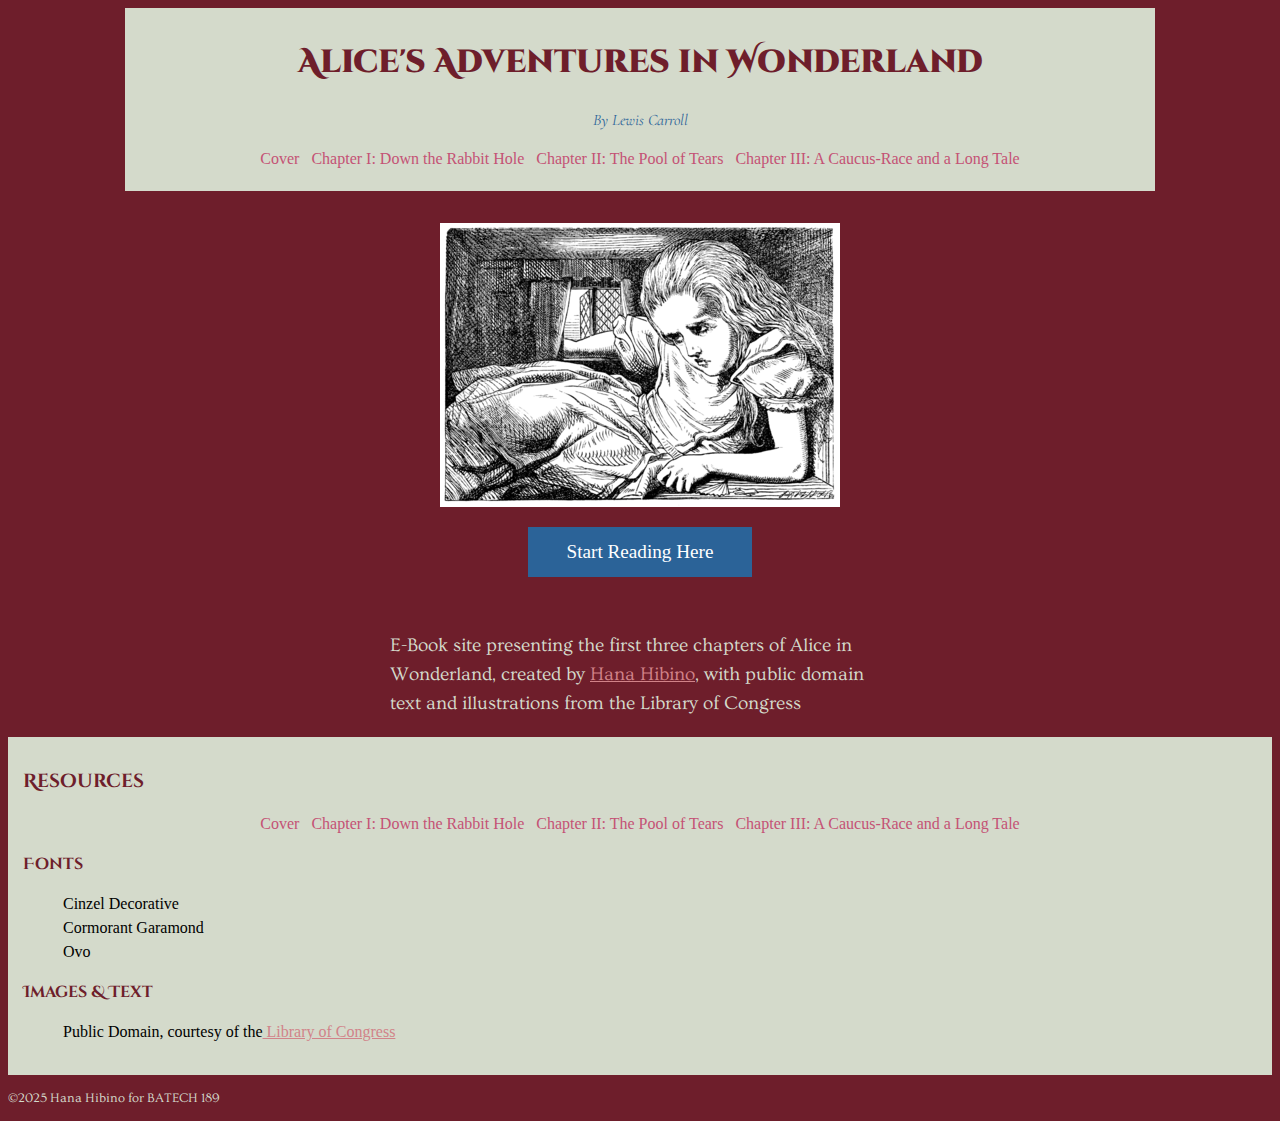
<file: index.html>
<!doctype html>
<html lang="en">
    <head>
        <meta charset="UTF-8" />
        <title>E-Book: Alice in Wonderland</title>
        <meta name="viewport" content="width=device-width, initial scale=1" />
        <link rel="stylesheet" href="style.css" />
        <!--Fonts-->
        <link rel="preconnect" href="https://fonts.googleapis.com" />
        <link rel="preconnect" href="https://fonts.gstatic.com" crossorigin />
        <link
            href="https://fonts.googleapis.com/css2?family=Cinzel+Decorative:wght@400;700;900&family=Cormorant+Garamond:ital,wght@0,300..700;1,300..700&family=Ovo&display=swap"
            rel="stylesheet" />
        <style>
            .cover {
                display: block;
                text-align: center;
                margin: 2rem auto 1rem;
                max-width: 500px;
                height: auto;
            }
            .cover img {
                margin: auto;
                max-width: 500px;
                height: auto;
            }
            .start-button {
                text-align: center;
                margin-top: 1.5em;
            }
            .start-button a {
                background-color: #2b6398;
                color: white;
                padding: 0.75em 2em;
                font-size: 1.2em;
                text-decoration: none;
            }
            .start-button a:hover {
                background-color: #1f436f;
            }
            .about {
                text-align: center;
                max-width: 700px;
                margin: 0 auto;
            }
            .about p {
                font-size: 1.2rem;
                line-height: 1.5;
            }
        </style>
    </head>
    <body>
        <header class="title-banner">
            <h1>Alice's Adventures in Wonderland</h1>
            <p class="subheader">By Lewis Carroll</p>
            <nav class="nav-bar">
                <a href="index.html">Cover</a>
                <a href="chapter1.html">Chapter I: Down the Rabbit Hole</a>
                <a href="chapter2.html">Chapter II: The Pool of Tears</a>
                <a href="chapter3.html">Chapter III: A Caucus-Race and a Long Tale</a>
            </nav>
        </header>
        <main class="cover">
            <img src="images/cover_image_enlarged_alice.png" alt="Cover illustration of an enlarged Alice in a room" />

            <div class="start-button">
                <a href="chapter1.html">Start Reading Here</a>
            </div>

            <section class="about">
                <h2>About</h2>
                <p>
                    E-Book site presenting the first three chapters of Alice in Wonderland, created by
                    <a href="mailto:hanahibino@bellevuecollege.edu" target="_blank">Hana Hibino</a>, with public domain
                    text and illustrations from the Library of Congress
                </p>
            </section>
        </main>
        <section class="footer-banner">
            <h2>Resources</h2>
            <nav class="nav-bar bottom">
                <a href="index.html">Cover</a>
                <a href="chapter1.html">Chapter I: Down the Rabbit Hole</a>
                <a href="chapter2.html">Chapter II: The Pool of Tears</a>
                <a href="chapter3.html">Chapter III: A Caucus-Race and a Long Tale</a>
            </nav>
            <h3>Fonts</h3>
            <ol>
   <li>Cinzel Decorative</li>
   <li>Cormorant Garamond</li>
   <li>Ovo</li>
   </ol>
   <h3>Images & Text</h3>
   <ol>
    <li>Public Domain, courtesy of the<a href="https://www.loc.gov/item/12031272" target="_blank"> Library of Congress</a></li>
   </ol>
        </section>
        <footer>
            <p>&copy;2025 Hana Hibino for BATECH 189</p>
        </footer>
    </body>
</html>
</file>
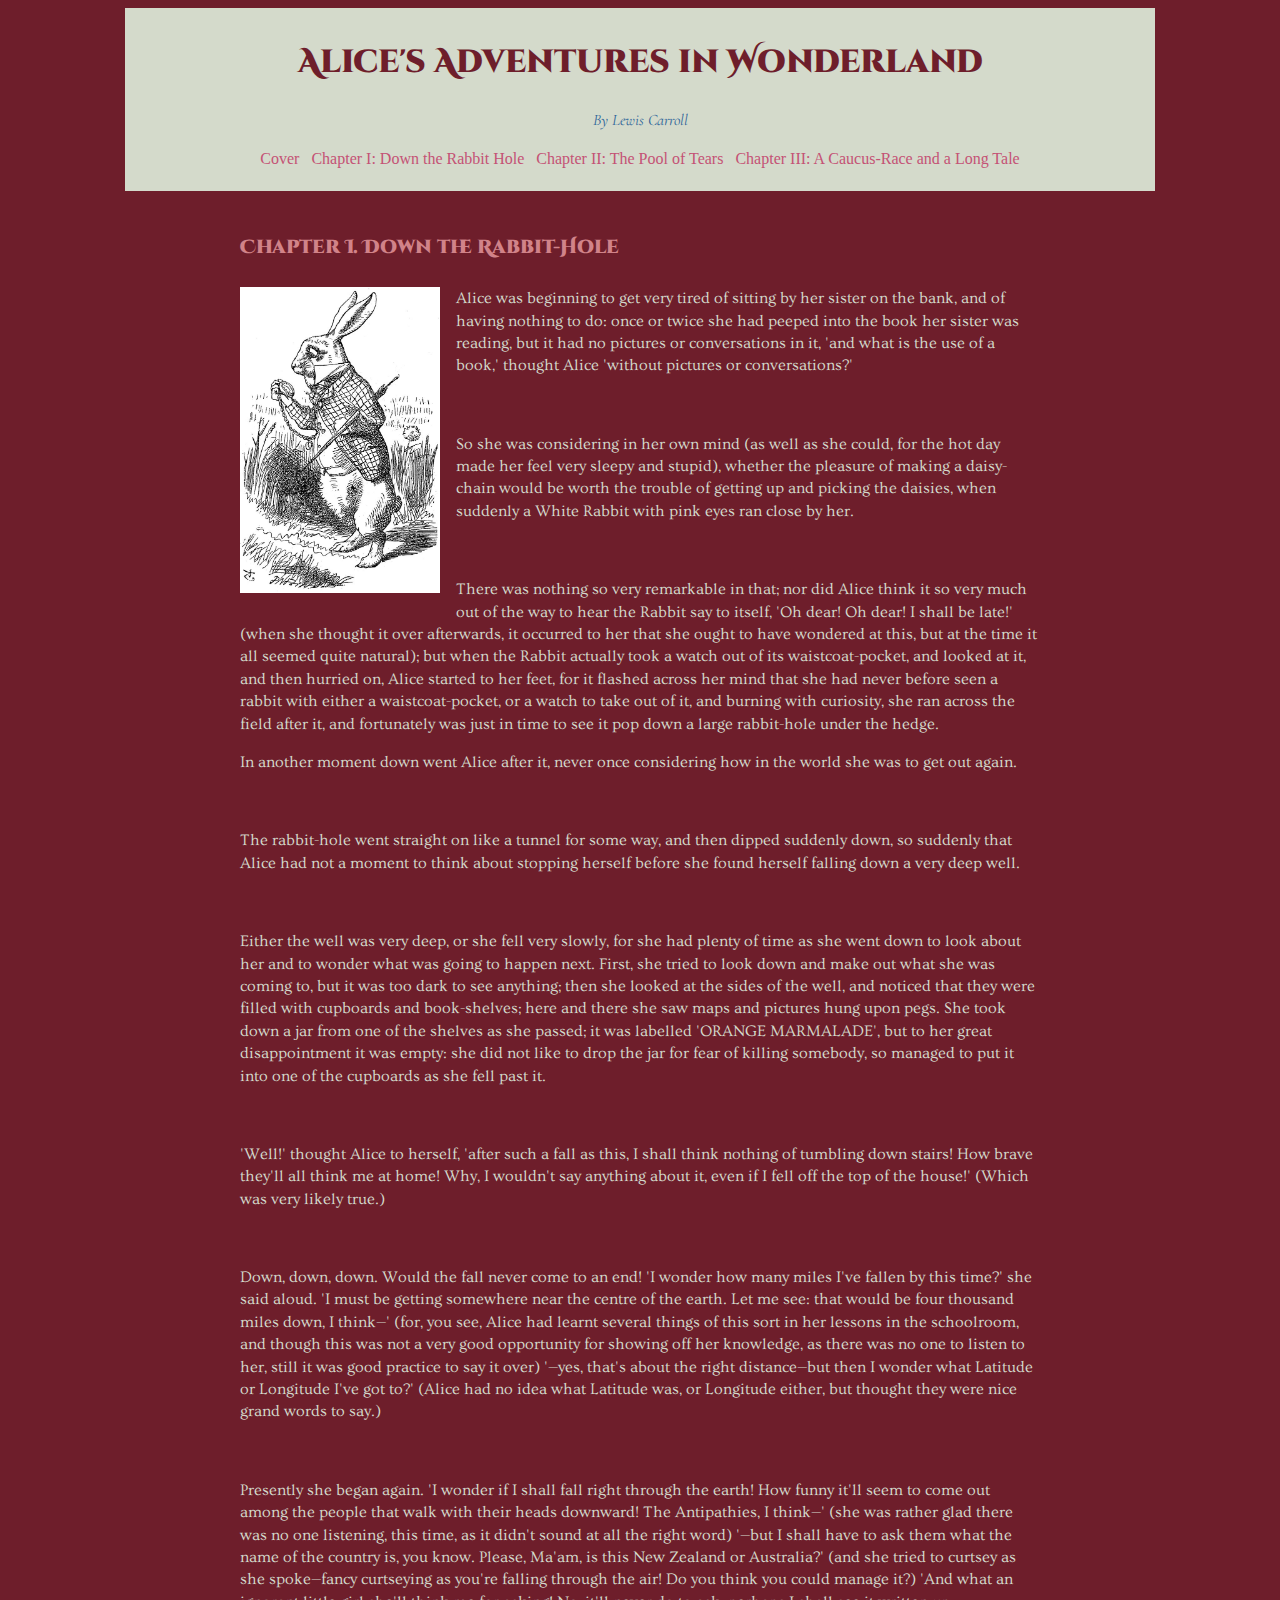
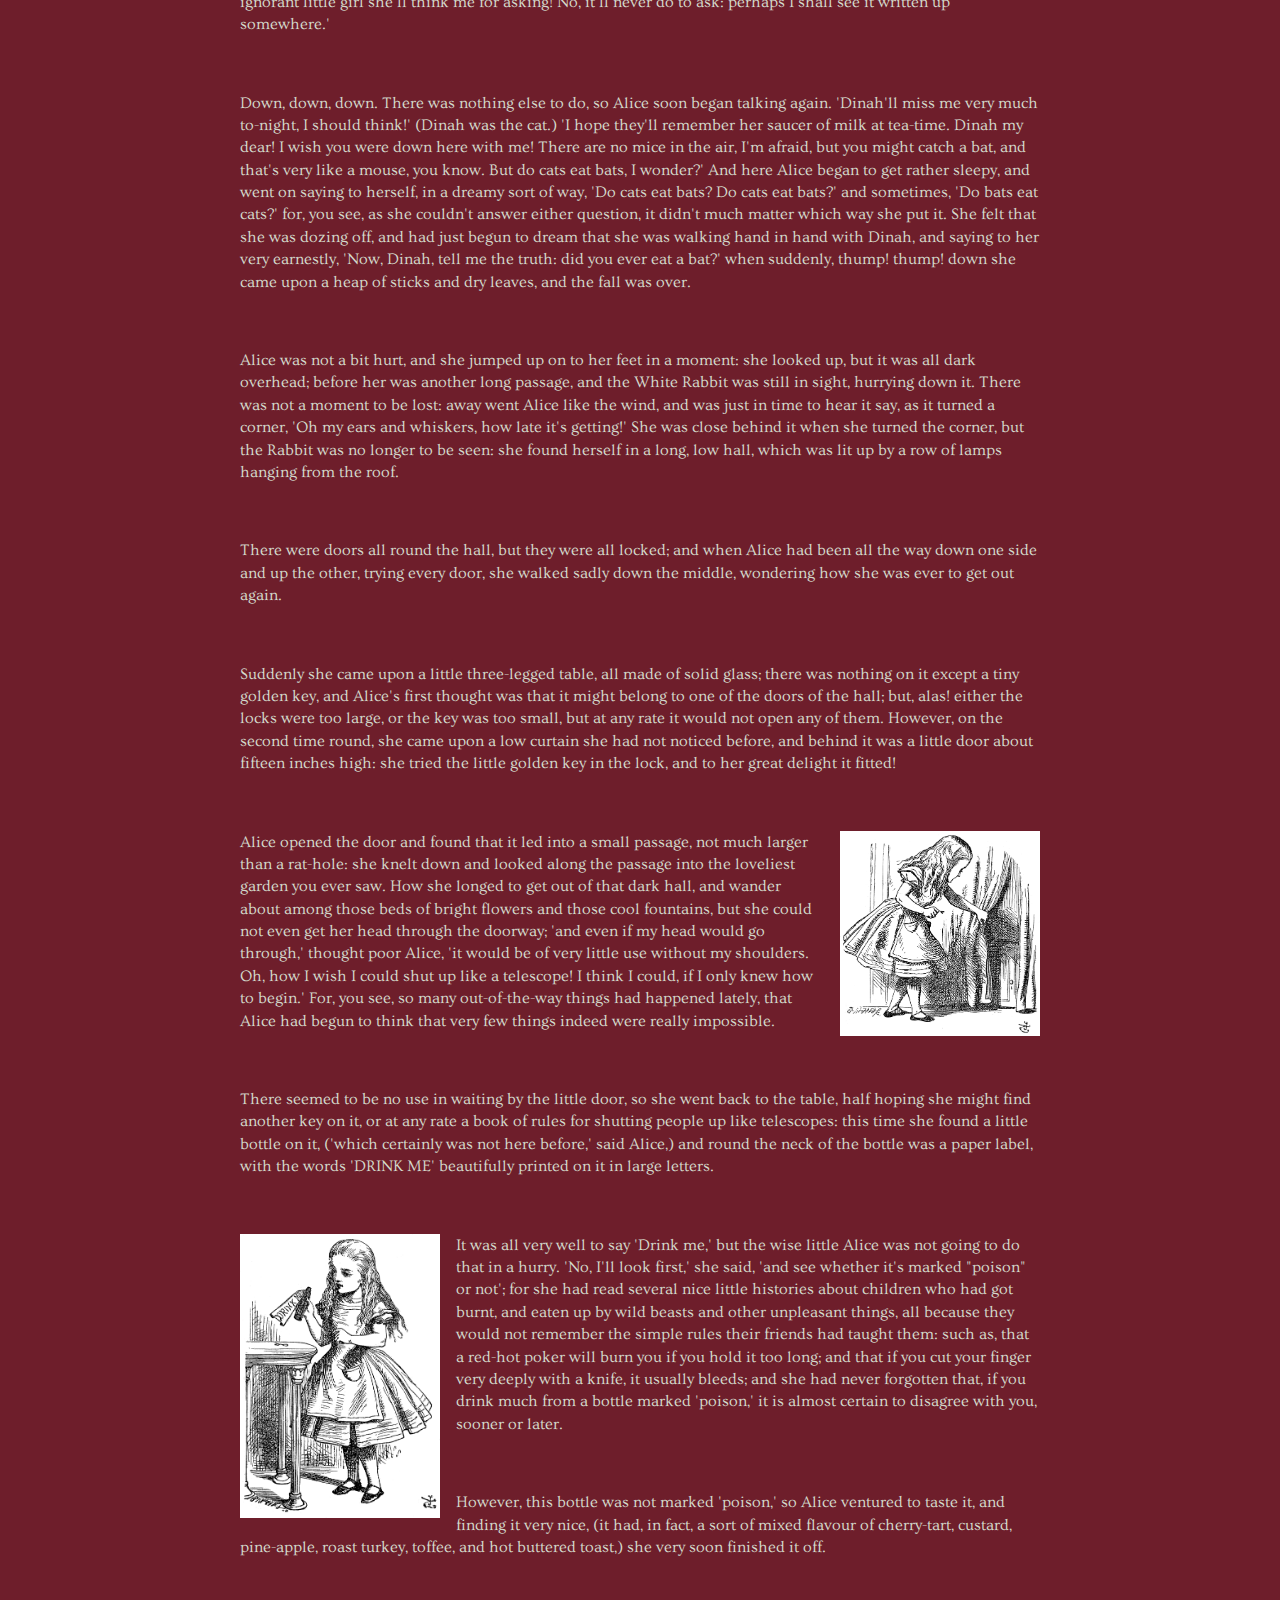
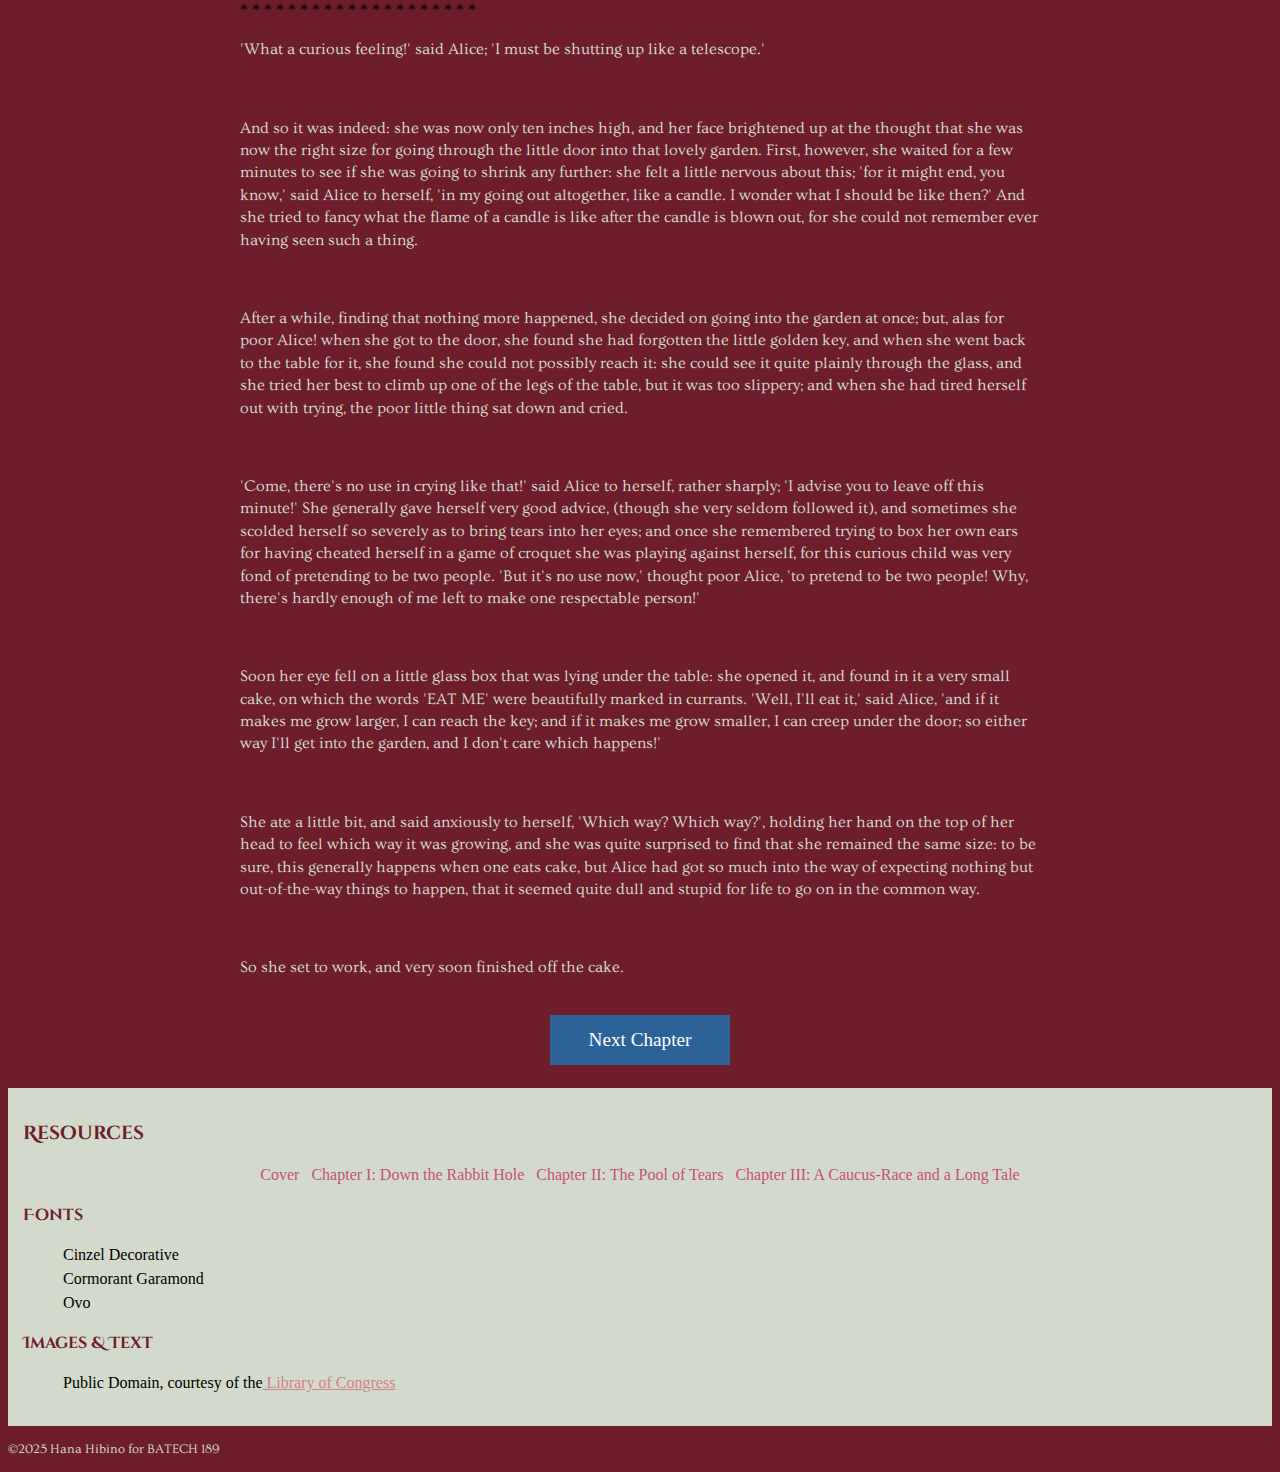
<file: chapter1.html>
<!doctype html>
<html lang="en">
    <head>
        <meta charset="UTF-8" />
        <title>E-Book: Alice in Wonderland: Chapter 1: Down the Rabbit-Hole</title>
        <meta name="viewport" content="width=device-width, initial scale=1" />
        <link rel="stylesheet" href="style.css" />
        <!--Fonts-->
        <link rel="preconnect" href="https://fonts.googleapis.com" />
        <link rel="preconnect" href="https://fonts.gstatic.com" crossorigin />
        <link
            href="https://fonts.googleapis.com/css2?family=Cinzel+Decorative:wght@400;700;900&family=Cormorant+Garamond:ital,wght@0,300..700;1,300..700&family=Ovo&display=swap"
            rel="stylesheet" />
    </head>
    <body>
        <header class="title-banner">
            <h1>Alice's Adventures in Wonderland</h1>
            <p class="subheader">By Lewis Carroll</p>
            <nav class="nav-bar">
                <a href="index.html">Cover</a>
                <a href="chapter1.html">Chapter I: Down the Rabbit Hole</a>
                <a href="chapter2.html">Chapter II: The Pool of Tears</a>
                <a href="chapter3.html">Chapter III: A Caucus-Race and a Long Tale</a>
            </nav>
        </header>
        <main class="container">
            <h4>Chapter I. Down the Rabbit-Hole</h4>
            <p>
                <img
                    src="images/ch1_1_white_rabbit_checking_pocket_watch.jpg"
                    alt="The White Rabbit checking its pocket watch"
                    class="float-left" />
                Alice was beginning to get very tired of sitting by her sister on the bank, and of having nothing to do:
                once or twice she had peeped into the book her sister was reading, but it had no pictures or
                conversations in it, 'and what is the use of a book,' thought Alice 'without pictures or conversations?'
            </p>
            <br />
            <p>
                So she was considering in her own mind (as well as she could, for the hot day made her feel very sleepy
                and stupid), whether the pleasure of making a daisy-chain would be worth the trouble of getting up and
                picking the daisies, when suddenly a White Rabbit with pink eyes ran close by her.
            </p>
            <br />
            <p>
                There was nothing so very remarkable in that; nor did Alice think it so very much out of the way to hear
                the Rabbit say to itself, 'Oh dear! Oh dear! I shall be late!' (when she thought it over afterwards, it
                occurred to her that she ought to have wondered at this, but at the time it all seemed quite natural);
                but when the Rabbit actually took a watch out of its waistcoat-pocket, and looked at it, and then
                hurried on, Alice started to her feet, for it flashed across her mind that she had never before seen a
                rabbit with either a waistcoat-pocket, or a watch to take out of it, and burning with curiosity, she ran
                across the field after it, and fortunately was just in time to see it pop down a large rabbit-hole under
                the hedge.
            </p>
            <p>
                In another moment down went Alice after it, never once considering how in the world she was to get out
                again.
            </p>
            <br />
            <p>
                The rabbit-hole went straight on like a tunnel for some way, and then dipped suddenly down, so suddenly
                that Alice had not a moment to think about stopping herself before she found herself falling down a very
                deep well.
            </p>
            <br />
            <p>
                Either the well was very deep, or she fell very slowly, for she had plenty of time as she went down to
                look about her and to wonder what was going to happen next. First, she tried to look down and make out
                what she was coming to, but it was too dark to see anything; then she looked at the sides of the well,
                and noticed that they were filled with cupboards and book-shelves; here and there she saw maps and
                pictures hung upon pegs. She took down a jar from one of the shelves as she passed; it was labelled
                'ORANGE MARMALADE', but to her great disappointment it was empty: she did not like to drop the jar for
                fear of killing somebody, so managed to put it into one of the cupboards as she fell past it.
            </p>
            <br />
            <p>
                'Well!' thought Alice to herself, 'after such a fall as this, I shall think nothing of tumbling down
                stairs! How brave they'll all think me at home! Why, I wouldn't say anything about it, even if I fell
                off the top of the house!' (Which was very likely true.)
            </p>
            <br />
            <p>
                Down, down, down. Would the fall never come to an end! 'I wonder how many miles I've fallen by this
                time?' she said aloud. 'I must be getting somewhere near the centre of the earth. Let me see: that would
                be four thousand miles down, I think—' (for, you see, Alice had learnt several things of this sort in
                her lessons in the schoolroom, and though this was not a very good opportunity for showing off her
                knowledge, as there was no one to listen to her, still it was good practice to say it over) '—yes,
                that's about the right distance—but then I wonder what Latitude or Longitude I've got to?' (Alice had no
                idea what Latitude was, or Longitude either, but thought they were nice grand words to say.)
            </p>
            <br />
            <p>
                Presently she began again. 'I wonder if I shall fall right through the earth! How funny it'll seem to
                come out among the people that walk with their heads downward! The Antipathies, I think—' (she was
                rather glad there was no one listening, this time, as it didn't sound at all the right word) '—but I
                shall have to ask them what the name of the country is, you know. Please, Ma'am, is this New Zealand or
                Australia?' (and she tried to curtsey as she spoke—fancy curtseying as you're falling through the air!
                Do you think you could manage it?) 'And what an ignorant little girl she'll think me for asking! No,
                it'll never do to ask: perhaps I shall see it written up somewhere.'
            </p>
            <br />
            <p>
                Down, down, down. There was nothing else to do, so Alice soon began talking again. 'Dinah'll miss me
                very much to-night, I should think!' (Dinah was the cat.) 'I hope they'll remember her saucer of milk at
                tea-time. Dinah my dear! I wish you were down here with me! There are no mice in the air, I'm afraid,
                but you might catch a bat, and that's very like a mouse, you know. But do cats eat bats, I wonder?' And
                here Alice began to get rather sleepy, and went on saying to herself, in a dreamy sort of way, 'Do cats
                eat bats? Do cats eat bats?' and sometimes, 'Do bats eat cats?' for, you see, as she couldn't answer
                either question, it didn't much matter which way she put it. She felt that she was dozing off, and had
                just begun to dream that she was walking hand in hand with Dinah, and saying to her very earnestly,
                'Now, Dinah, tell me the truth: did you ever eat a bat?' when suddenly, thump! thump! down she came upon
                a heap of sticks and dry leaves, and the fall was over.
            </p>
            <br />
            <p>
                Alice was not a bit hurt, and she jumped up on to her feet in a moment: she looked up, but it was all
                dark overhead; before her was another long passage, and the White Rabbit was still in sight, hurrying
                down it. There was not a moment to be lost: away went Alice like the wind, and was just in time to hear
                it say, as it turned a corner, 'Oh my ears and whiskers, how late it's getting!' She was close behind it
                when she turned the corner, but the Rabbit was no longer to be seen: she found herself in a long, low
                hall, which was lit up by a row of lamps hanging from the roof.
            </p>
            <br />
            <p>
                There were doors all round the hall, but they were all locked; and when Alice had been all the way down
                one side and up the other, trying every door, she walked sadly down the middle, wondering how she was
                ever to get out again.
            </p>
            <br />
            <p>
                Suddenly she came upon a little three-legged table, all made of solid glass; there was nothing on it
                except a tiny golden key, and Alice's first thought was that it might belong to one of the doors of the
                hall; but, alas! either the locks were too large, or the key was too small, but at any rate it would not
                open any of them. However, on the second time round, she came upon a low curtain she had not noticed
                before, and behind it was a little door about fifteen inches high: she tried the little golden key in
                the lock, and to her great delight it fitted!
            </p>
            <br />
            <div class="clearfix"></div>
            <p>
                <img
                    src="images/ch1_2_alice_looking_through_curtain.png"
                    alt="Alice looking behind the curtain"
                    class="float-right" />
                Alice opened the door and found that it led into a small passage, not much larger than a rat-hole: she
                knelt down and looked along the passage into the loveliest garden you ever saw. How she longed to get
                out of that dark hall, and wander about among those beds of bright flowers and those cool fountains, but
                she could not even get her head through the doorway; 'and even if my head would go through,' thought
                poor Alice, 'it would be of very little use without my shoulders. Oh, how I wish I could shut up like a
                telescope! I think I could, if I only knew how to begin.' For, you see, so many out-of-the-way things
                had happened lately, that Alice had begun to think that very few things indeed were really impossible.
            </p>
            <br />
            <p>
                There seemed to be no use in waiting by the little door, so she went back to the table, half hoping she
                might find another key on it, or at any rate a book of rules for shutting people up like telescopes:
                this time she found a little bottle on it, ('which certainly was not here before,' said Alice,) and
                round the neck of the bottle was a paper label, with the words 'DRINK ME' beautifully printed on it in
                large letters.
            </p>
            <br />
            <div class="clearfix"></div>
            <p>
                <img
                    src="images/ch1_3_alice_with_a_bottle_of_potion.png"
                    alt="Alice examining a bottle of potion labeled Drink Me"
                    class="float-left" />
                It was all very well to say 'Drink me,' but the wise little Alice was not going to do that in a hurry.
                'No, I'll look first,' she said, 'and see whether it's marked "poison" or not'; for she had read several
                nice little histories about children who had got burnt, and eaten up by wild beasts and other unpleasant
                things, all because they would not remember the simple rules their friends had taught them: such as,
                that a red-hot poker will burn you if you hold it too long; and that if you cut your finger very deeply
                with a knife, it usually bleeds; and she had never forgotten that, if you drink much from a bottle
                marked 'poison,' it is almost certain to disagree with you, sooner or later.
            </p>
            <br />
            <p>
                However, this bottle was not marked 'poison,' so Alice ventured to taste it, and finding it very nice,
                (it had, in fact, a sort of mixed flavour of cherry-tart, custard, pine-apple, roast turkey, toffee, and
                hot buttered toast,) she very soon finished it off.
            </p>
            <br />
            * * * * * * * * * * * * * * * * * * * *<br />
            <p>'What a curious feeling!' said Alice; 'I must be shutting up like a telescope.'</p>
            <br />
            <p>
                And so it was indeed: she was now only ten inches high, and her face brightened up at the thought that
                she was now the right size for going through the little door into that lovely garden. First, however,
                she waited for a few minutes to see if she was going to shrink any further: she felt a little nervous
                about this; 'for it might end, you know,' said Alice to herself, 'in my going out altogether, like a
                candle. I wonder what I should be like then?' And she tried to fancy what the flame of a candle is like
                after the candle is blown out, for she could not remember ever having seen such a thing.
            </p>
            <br />
            <p>
                After a while, finding that nothing more happened, she decided on going into the garden at once; but,
                alas for poor Alice! when she got to the door, she found she had forgotten the little golden key, and
                when she went back to the table for it, she found she could not possibly reach it: she could see it
                quite plainly through the glass, and she tried her best to climb up one of the legs of the table, but it
                was too slippery; and when she had tired herself out with trying, the poor little thing sat down and
                cried.
            </p>
            <br />
            <p>
                'Come, there's no use in crying like that!' said Alice to herself, rather sharply; 'I advise you to
                leave off this minute!' She generally gave herself very good advice, (though she very seldom followed
                it), and sometimes she scolded herself so severely as to bring tears into her eyes; and once she
                remembered trying to box her own ears for having cheated herself in a game of croquet she was playing
                against herself, for this curious child was very fond of pretending to be two people. 'But it's no use
                now,' thought poor Alice, 'to pretend to be two people! Why, there's hardly enough of me left to make
                one respectable person!'
            </p>
            <br />
            <p>
                Soon her eye fell on a little glass box that was lying under the table: she opened it, and found in it a
                very small cake, on which the words 'EAT ME' were beautifully marked in currants. 'Well, I'll eat it,'
                said Alice, 'and if it makes me grow larger, I can reach the key; and if it makes me grow smaller, I can
                creep under the door; so either way I'll get into the garden, and I don't care which happens!'
            </p>
            <br />
            <p>
                She ate a little bit, and said anxiously to herself, 'Which way? Which way?', holding her hand on the
                top of her head to feel which way it was growing, and she was quite surprised to find that she remained
                the same size: to be sure, this generally happens when one eats cake, but Alice had got so much into the
                way of expecting nothing but out-of-the-way things to happen, that it seemed quite dull and stupid for
                life to go on in the common way.
            </p>
            <br />
            <p>So she set to work, and very soon finished off the cake.</p>
            <div class="clearfix"></div>
            <div class="next-button">
                <a href="chapter2.html">Next Chapter</a>
            </div>
        </main>
        <section class="footer-banner">
            <h2>Resources</h2>
            <nav class="nav-bar bottom">
                <a href="index.html">Cover</a>
                <a href="chapter1.html">Chapter I: Down the Rabbit Hole</a>
                <a href="chapter2.html">Chapter II: The Pool of Tears</a>
                <a href="chapter3.html">Chapter III: A Caucus-Race and a Long Tale</a>
            </nav>
            <h3>Fonts</h3>
            <ol>
   <li>Cinzel Decorative</li>
   <li>Cormorant Garamond</li>
   <li>Ovo</li>
   </ol>
   <h3>Images & Text</h3>
   <ol>
    <li>Public Domain, courtesy of the<a href="https://www.loc.gov/item/12031272" target="_blank"> Library of Congress</a></li>
   </ol>
        </section>
        <footer>
            <p>&copy;2025 Hana Hibino for BATECH 189</p>
        </footer>
    </body>
</html>
</file>
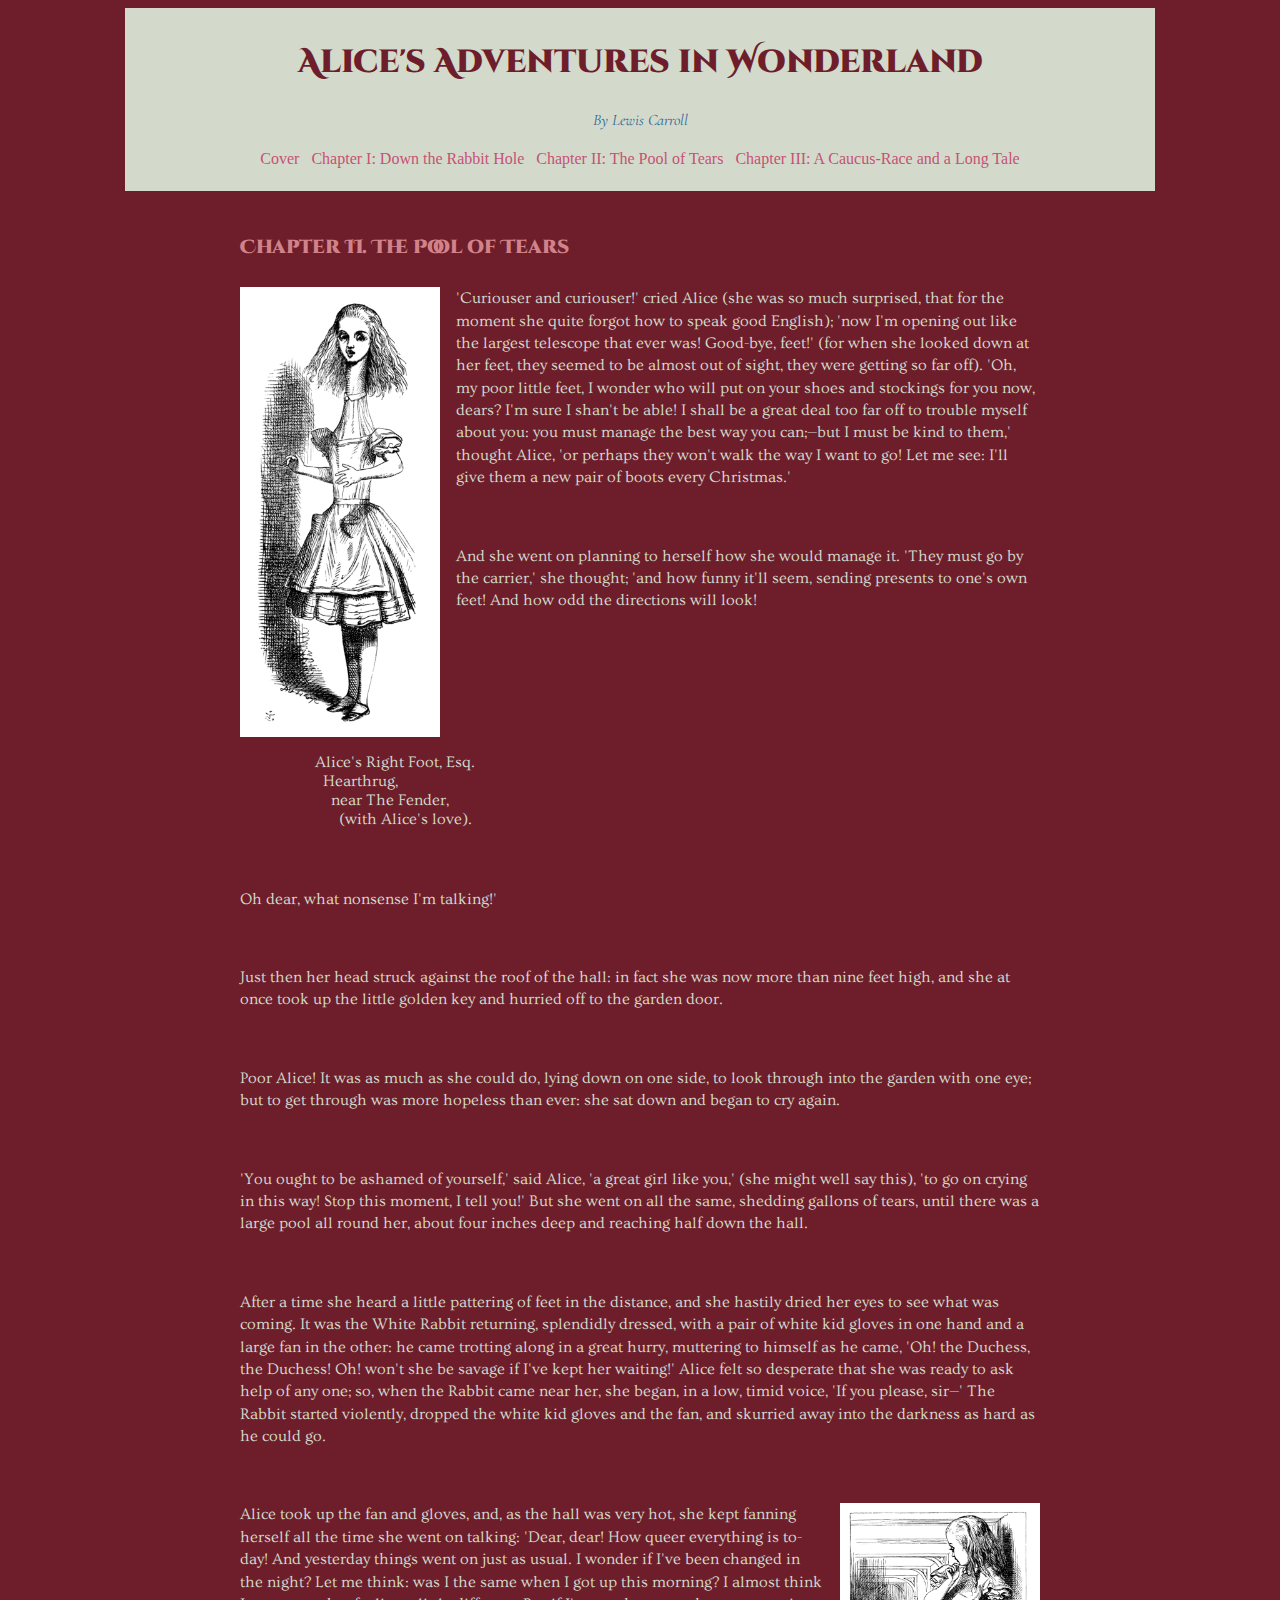
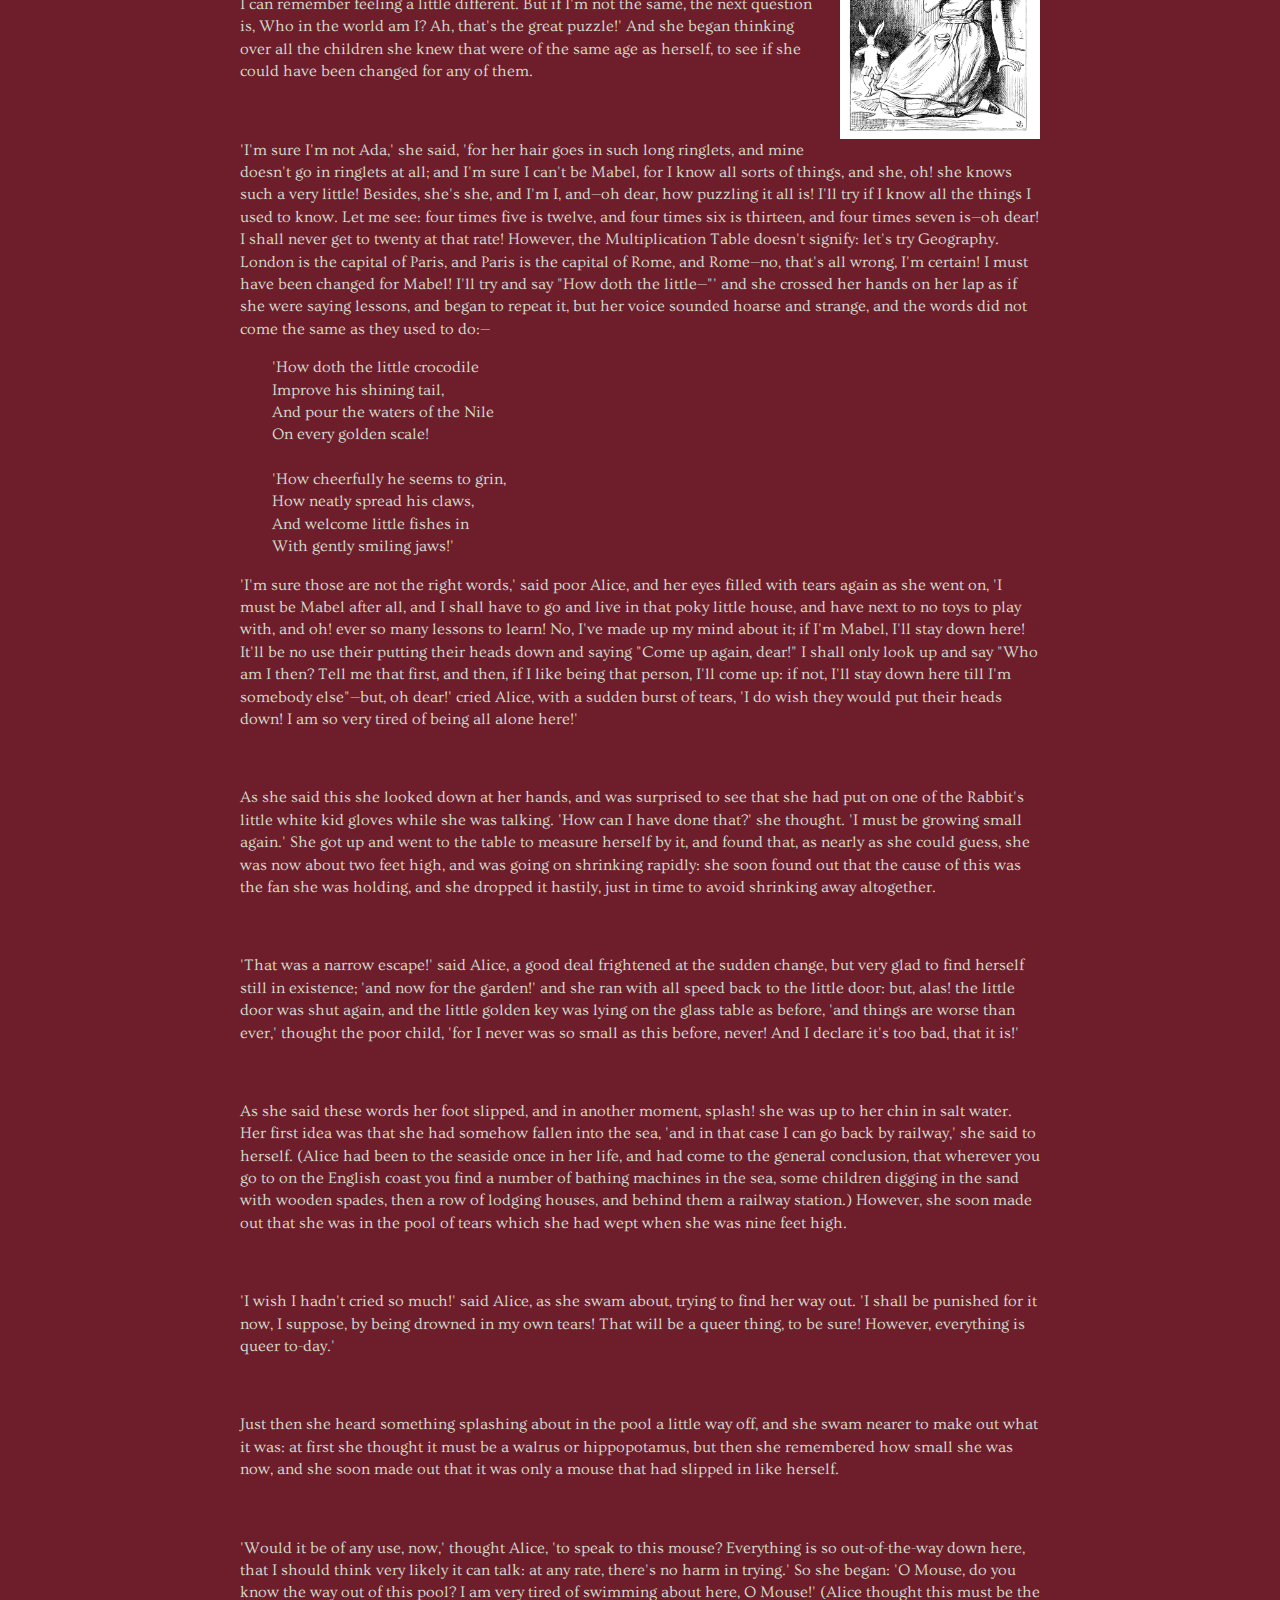
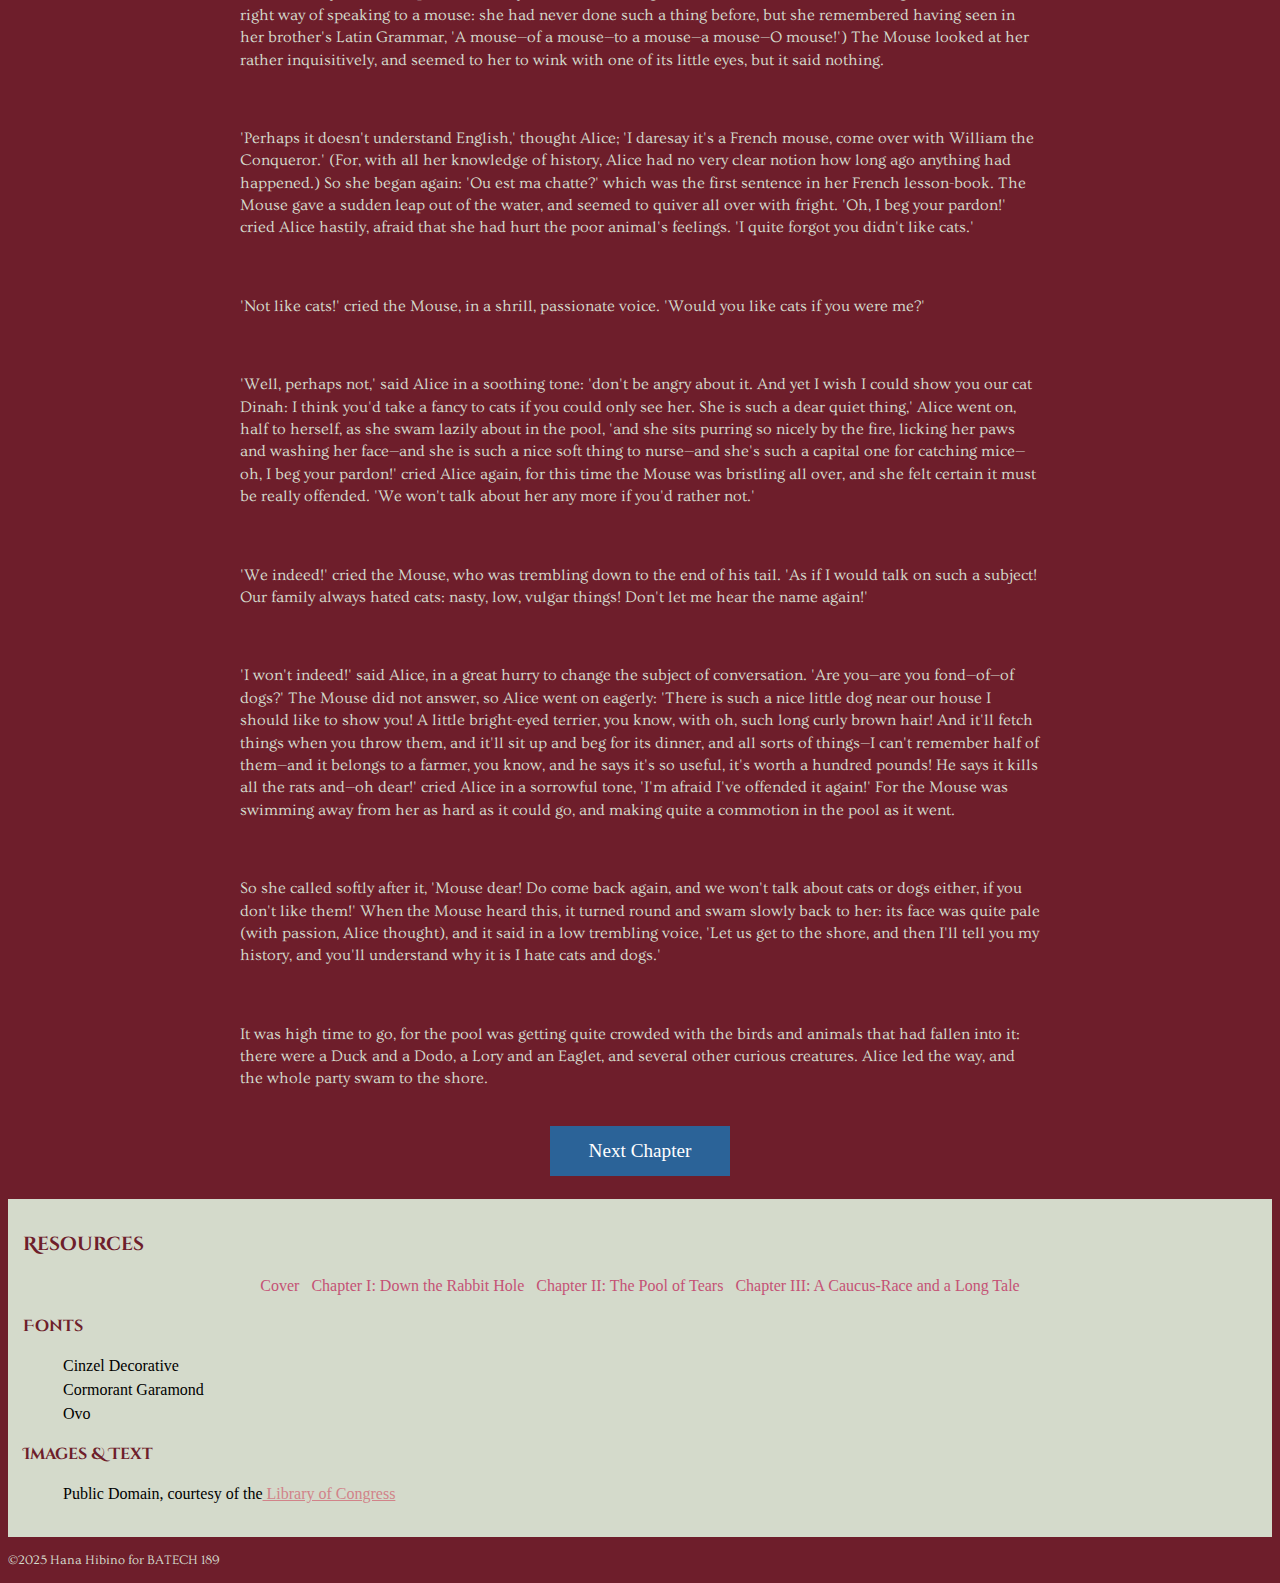
<file: chapter2.html>
<!doctype html>
<html lang="en">
 <head>
  <meta charset="UTF-8" />
  <title>E-Book: Alice in Wonderland: Chapter 2: The Pool of Tears</title>
  <meta name="viewport" content="width=device-width, initial scale=1" />
  <link rel="stylesheet" href="style.css" />
  <!--Fonts-->
  <link rel="preconnect" href="https://fonts.googleapis.com" />
  <link rel="preconnect" href="https://fonts.gstatic.com" crossorigin />
  <link
   href="https://fonts.googleapis.com/css2?family=Cinzel+Decorative:wght@400;700;900&family=Cormorant+Garamond:ital,wght@0,300..700;1,300..700&family=Ovo&display=swap"
   rel="stylesheet" />
 </head>
 <body>
  <header class="title-banner">
   <h1>Alice's Adventures in Wonderland</h1>
   <p class="subheader">By Lewis Carroll</p>
   <nav class="nav-bar">
    <a href="index.html">Cover</a>
    <a href="chapter1.html">Chapter I: Down the Rabbit Hole</a>
    <a href="chapter2.html">Chapter II: The Pool of Tears</a>
    <a href="chapter3.html">Chapter III: A Caucus-Race and a Long Tale</a>
   </nav>
  </header>
  <main class="container">
   <h4>Chapter II. The Pool of Tears</h4>
   <p>
    <img
     src="images/ch2_1_alice_with_long_neck.png"
     alt="An illustration of Alice with a long neck standing"
     class="float-left" />
    'Curiouser and curiouser!' cried Alice (she was so much surprised, that for the moment she quite forgot how to speak
    good English); 'now I'm opening out like the largest telescope that ever was! Good-bye, feet!' (for when she looked
    down at her feet, they seemed to be almost out of sight, they were getting so far off). 'Oh, my poor little feet, I
    wonder who will put on your shoes and stockings for you now, dears? I'm sure I shan't be able! I shall be a great
    deal too far off to trouble myself about you: you must manage the best way you can;—but I must be kind to them,'
    thought Alice, 'or perhaps they won't walk the way I want to go! Let me see: I'll give them a new pair of boots
    every Christmas.'
   </p>
   <br />
   <p>
    And she went on planning to herself how she would manage it. 'They must go by the carrier,' she thought; 'and how
    funny it'll seem, sending presents to one's own feet! And how odd the directions will look!
   </p>
   <figure class="poem">
    <pre>
     Alice's Right Foot, Esq.
       Hearthrug,
         near The Fender,
           (with Alice's love).
 </pre
    >
   </figure>
   <p>Oh dear, what nonsense I'm talking!'</p>
   <br />
   <p>
    Just then her head struck against the roof of the hall: in fact she was now more than nine feet high, and she at
    once took up the little golden key and hurried off to the garden door.
   </p>
   <br />
   <p>
    Poor Alice! It was as much as she could do, lying down on one side, to look through into the garden with one eye;
    but to get through was more hopeless than ever: she sat down and began to cry again.
   </p>
   <br />
   <p>
    'You ought to be ashamed of yourself,' said Alice, 'a great girl like you,' (she might well say this), 'to go on
    crying in this way! Stop this moment, I tell you!' But she went on all the same, shedding gallons of tears, until
    there was a large pool all round her, about four inches deep and reaching half down the hall.
   </p>
   <br />
   <p>
    After a time she heard a little pattering of feet in the distance, and she hastily dried her eyes to see what was
    coming. It was the White Rabbit returning, splendidly dressed, with a pair of white kid gloves in one hand and a
    large fan in the other: he came trotting along in a great hurry, muttering to himself as he came, 'Oh! the Duchess,
    the Duchess! Oh! won't she be savage if I've kept her waiting!' Alice felt so desperate that she was ready to ask
    help of any one; so, when the Rabbit came near her, she began, in a low, timid voice, 'If you please, sir—' The
    Rabbit started violently, dropped the white kid gloves and the fan, and skurried away into the darkness as hard as
    he could go.
   </p>
   <br />
   <div class="clearfix"></div>
   <p>
    <img
     src="images/ch2_2_alice_following_white_rabbit.png"
     alt="Illustration of Alice following the White Rabbit down a dark hall"
     class="float-right" />
    Alice took up the fan and gloves, and, as the hall was very hot, she kept fanning herself all the time she went on
    talking: 'Dear, dear! How queer everything is to-day! And yesterday things went on just as usual. I wonder if I've
    been changed in the night? Let me think: was I the same when I got up this morning? I almost think I can remember
    feeling a little different. But if I'm not the same, the next question is, Who in the world am I? Ah, that's the
    great puzzle!' And she began thinking over all the children she knew that were of the same age as herself, to see if
    she could have been changed for any of them.
   </p>
   <br />
   <p>
    'I'm sure I'm not Ada,' she said, 'for her hair goes in such long ringlets, and mine doesn't go in ringlets at all;
    and I'm sure I can't be Mabel, for I know all sorts of things, and she, oh! she knows such a very little! Besides,
    she's she, and I'm I, and—oh dear, how puzzling it all is! I'll try if I know all the things I used to know. Let me
    see: four times five is twelve, and four times six is thirteen, and four times seven is—oh dear! I shall never get
    to twenty at that rate! However, the Multiplication Table doesn't signify: let's try Geography. London is the
    capital of Paris, and Paris is the capital of Rome, and Rome—no, that's all wrong, I'm certain! I must have been
    changed for Mabel! I'll try and say "How doth the little—"' and she crossed her hands on her lap as if she were
    saying lessons, and began to repeat it, but her voice sounded hoarse and strange, and the words did not come the
    same as they used to do:—
   </p>
   <div class="poem">
    <p class="poem">
     'How doth the little crocodile<br />
     Improve his shining tail,<br />
     And pour the waters of the Nile<br />
     On every golden scale!<br />
     <br />
     'How cheerfully he seems to grin,<br />
     How neatly spread his claws,<br />
     And welcome little fishes in<br />
     With gently smiling jaws!'<br />
    </p>
   </div>
   <p>
    'I'm sure those are not the right words,' said poor Alice, and her eyes filled with tears again as she went on, 'I
    must be Mabel after all, and I shall have to go and live in that poky little house, and have next to no toys to play
    with, and oh! ever so many lessons to learn! No, I've made up my mind about it; if I'm Mabel, I'll stay down here!
    It'll be no use their putting their heads down and saying "Come up again, dear!" I shall only look up and say "Who
    am I then? Tell me that first, and then, if I like being that person, I'll come up: if not, I'll stay down here till
    I'm somebody else"—but, oh dear!' cried Alice, with a sudden burst of tears, 'I do wish they would put their heads
    down! I am so very tired of being all alone here!'
   </p>
   <br />
   <p>
    As she said this she looked down at her hands, and was surprised to see that she had put on one of the Rabbit's
    little white kid gloves while she was talking. 'How can I have done that?' she thought. 'I must be growing small
    again.' She got up and went to the table to measure herself by it, and found that, as nearly as she could guess, she
    was now about two feet high, and was going on shrinking rapidly: she soon found out that the cause of this was the
    fan she was holding, and she dropped it hastily, just in time to avoid shrinking away altogether.
   </p>
   <br />
   <p>
    'That was a narrow escape!' said Alice, a good deal frightened at the sudden change, but very glad to find herself
    still in existence; 'and now for the garden!' and she ran with all speed back to the little door: but, alas! the
    little door was shut again, and the little golden key was lying on the glass table as before, 'and things are worse
    than ever,' thought the poor child, 'for I never was so small as this before, never! And I declare it's too bad,
    that it is!'
   </p>
   <br />
   <p>
    As she said these words her foot slipped, and in another moment, splash! she was up to her chin in salt water. Her
    first idea was that she had somehow fallen into the sea, 'and in that case I can go back by railway,' she said to
    herself. (Alice had been to the seaside once in her life, and had come to the general conclusion, that wherever you
    go to on the English coast you find a number of bathing machines in the sea, some children digging in the sand with
    wooden spades, then a row of lodging houses, and behind them a railway station.) However, she soon made out that she
    was in the pool of tears which she had wept when she was nine feet high.
   </p>
   <br />
   <p>
    'I wish I hadn't cried so much!' said Alice, as she swam about, trying to find her way out. 'I shall be punished for
    it now, I suppose, by being drowned in my own tears! That will be a queer thing, to be sure! However, everything is
    queer to-day.'
   </p>
   <br />
   <p>
    Just then she heard something splashing about in the pool a little way off, and she swam nearer to make out what it
    was: at first she thought it must be a walrus or hippopotamus, but then she remembered how small she was now, and
    she soon made out that it was only a mouse that had slipped in like herself.
   </p>
   <br />
   <p>
    'Would it be of any use, now,' thought Alice, 'to speak to this mouse? Everything is so out-of-the-way down here,
    that I should think very likely it can talk: at any rate, there's no harm in trying.' So she began: 'O Mouse, do you
    know the way out of this pool? I am very tired of swimming about here, O Mouse!' (Alice thought this must be the
    right way of speaking to a mouse: she had never done such a thing before, but she remembered having seen in her
    brother's Latin Grammar, 'A mouse—of a mouse—to a mouse—a mouse—O mouse!') The Mouse looked at her rather
    inquisitively, and seemed to her to wink with one of its little eyes, but it said nothing.
   </p>
   <br />
   <p>
    'Perhaps it doesn't understand English,' thought Alice; 'I daresay it's a French mouse, come over with William the
    Conqueror.' (For, with all her knowledge of history, Alice had no very clear notion how long ago anything had
    happened.) So she began again: 'Ou est ma chatte?' which was the first sentence in her French lesson-book. The Mouse
    gave a sudden leap out of the water, and seemed to quiver all over with fright. 'Oh, I beg your pardon!' cried Alice
    hastily, afraid that she had hurt the poor animal's feelings. 'I quite forgot you didn't like cats.'
   </p>
   <br />
   <p>'Not like cats!' cried the Mouse, in a shrill, passionate voice. 'Would you like cats if you were me?'</p>
   <br />
   <p>
    'Well, perhaps not,' said Alice in a soothing tone: 'don't be angry about it. And yet I wish I could show you our
    cat Dinah: I think you'd take a fancy to cats if you could only see her. She is such a dear quiet thing,' Alice went
    on, half to herself, as she swam lazily about in the pool, 'and she sits purring so nicely by the fire, licking her
    paws and washing her face—and she is such a nice soft thing to nurse—and she's such a capital one for catching
    mice—oh, I beg your pardon!' cried Alice again, for this time the Mouse was bristling all over, and she felt certain
    it must be really offended. 'We won't talk about her any more if you'd rather not.'
   </p>
   <br />
   <p>
    'We indeed!' cried the Mouse, who was trembling down to the end of his tail. 'As if I would talk on such a subject!
    Our family always hated cats: nasty, low, vulgar things! Don't let me hear the name again!'
   </p>
   <br />
   <p>
    'I won't indeed!' said Alice, in a great hurry to change the subject of conversation. 'Are you—are you fond—of—of
    dogs?' The Mouse did not answer, so Alice went on eagerly: 'There is such a nice little dog near our house I should
    like to show you! A little bright-eyed terrier, you know, with oh, such long curly brown hair! And it'll fetch
    things when you throw them, and it'll sit up and beg for its dinner, and all sorts of things—I can't remember half
    of them—and it belongs to a farmer, you know, and he says it's so useful, it's worth a hundred pounds! He says it
    kills all the rats and—oh dear!' cried Alice in a sorrowful tone, 'I'm afraid I've offended it again!' For the Mouse
    was swimming away from her as hard as it could go, and making quite a commotion in the pool as it went.
   </p>
   <br />
   <p>
    So she called softly after it, 'Mouse dear! Do come back again, and we won't talk about cats or dogs either, if you
    don't like them!' When the Mouse heard this, it turned round and swam slowly back to her: its face was quite pale
    (with passion, Alice thought), and it said in a low trembling voice, 'Let us get to the shore, and then I'll tell
    you my history, and you'll understand why it is I hate cats and dogs.'
   </p>
   <br />
   <p>
    It was high time to go, for the pool was getting quite crowded with the birds and animals that had fallen into it:
    there were a Duck and a Dodo, a Lory and an Eaglet, and several other curious creatures. Alice led the way, and the
    whole party swam to the shore.
   </p>
   <div class="clearfix"></div>
   <div class="next-button">
                <a href="chapter3.html">Next Chapter</a>
            </div>
  </main>
  <section class="footer-banner">
   <h2>Resources</h2>
   <nav class="nav-bar bottom">
    <a href="index.html">Cover</a>
    <a href="chapter1.html">Chapter I: Down the Rabbit Hole</a>
    <a href="chapter2.html">Chapter II: The Pool of Tears</a>
    <a href="chapter3.html">Chapter III: A Caucus-Race and a Long Tale</a>
   </nav>
   <h3>Fonts</h3>
   <ol>
   <li>Cinzel Decorative</li>
   <li>Cormorant Garamond</li>
   <li>Ovo</li>
   </ol>
   <h3>Images & Text</h3>
   <ol>
    <li>Public Domain, courtesy of the<a href="https://www.loc.gov/item/12031272" target="_blank"> Library of Congress</a></li>
   </ol>
  </section>
  <footer>
   <p>&copy;2025 Hana Hibino for BATECH 189</p>
  </footer>
 </body>
</html>
</file>
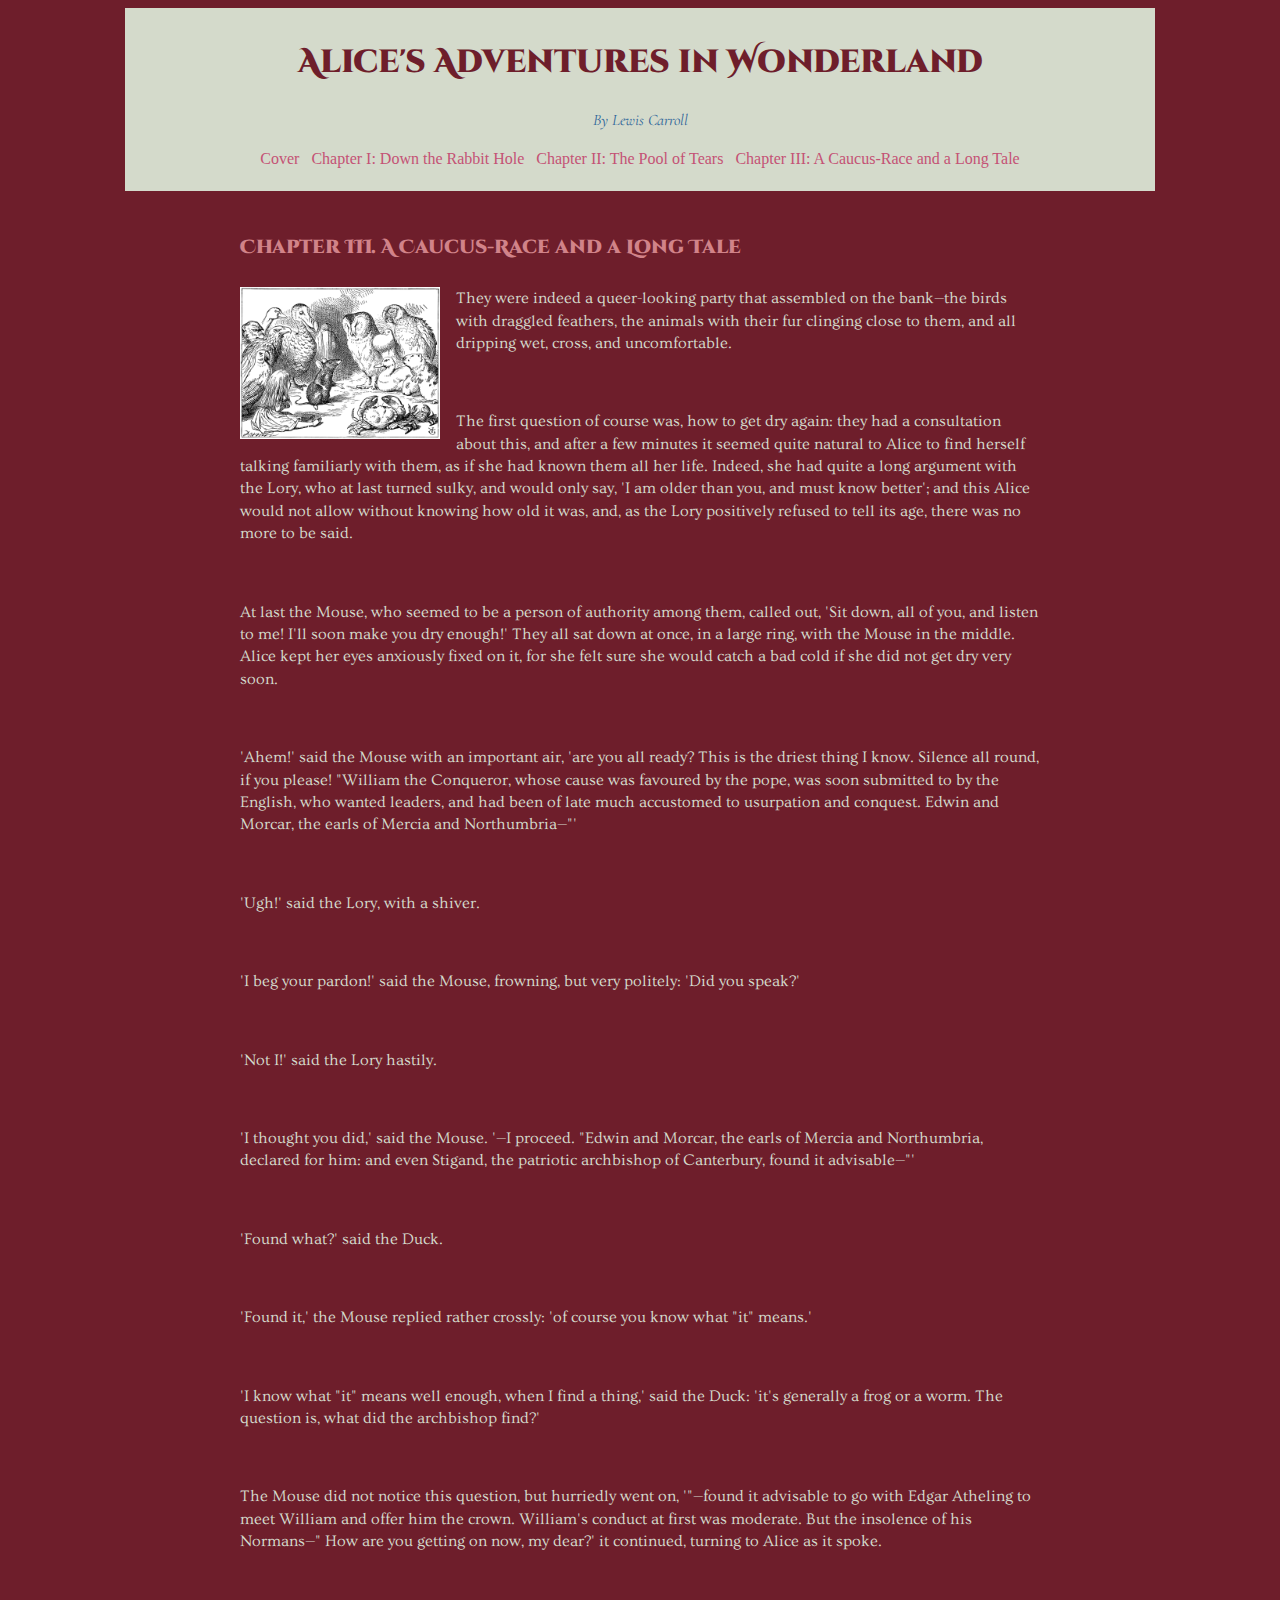
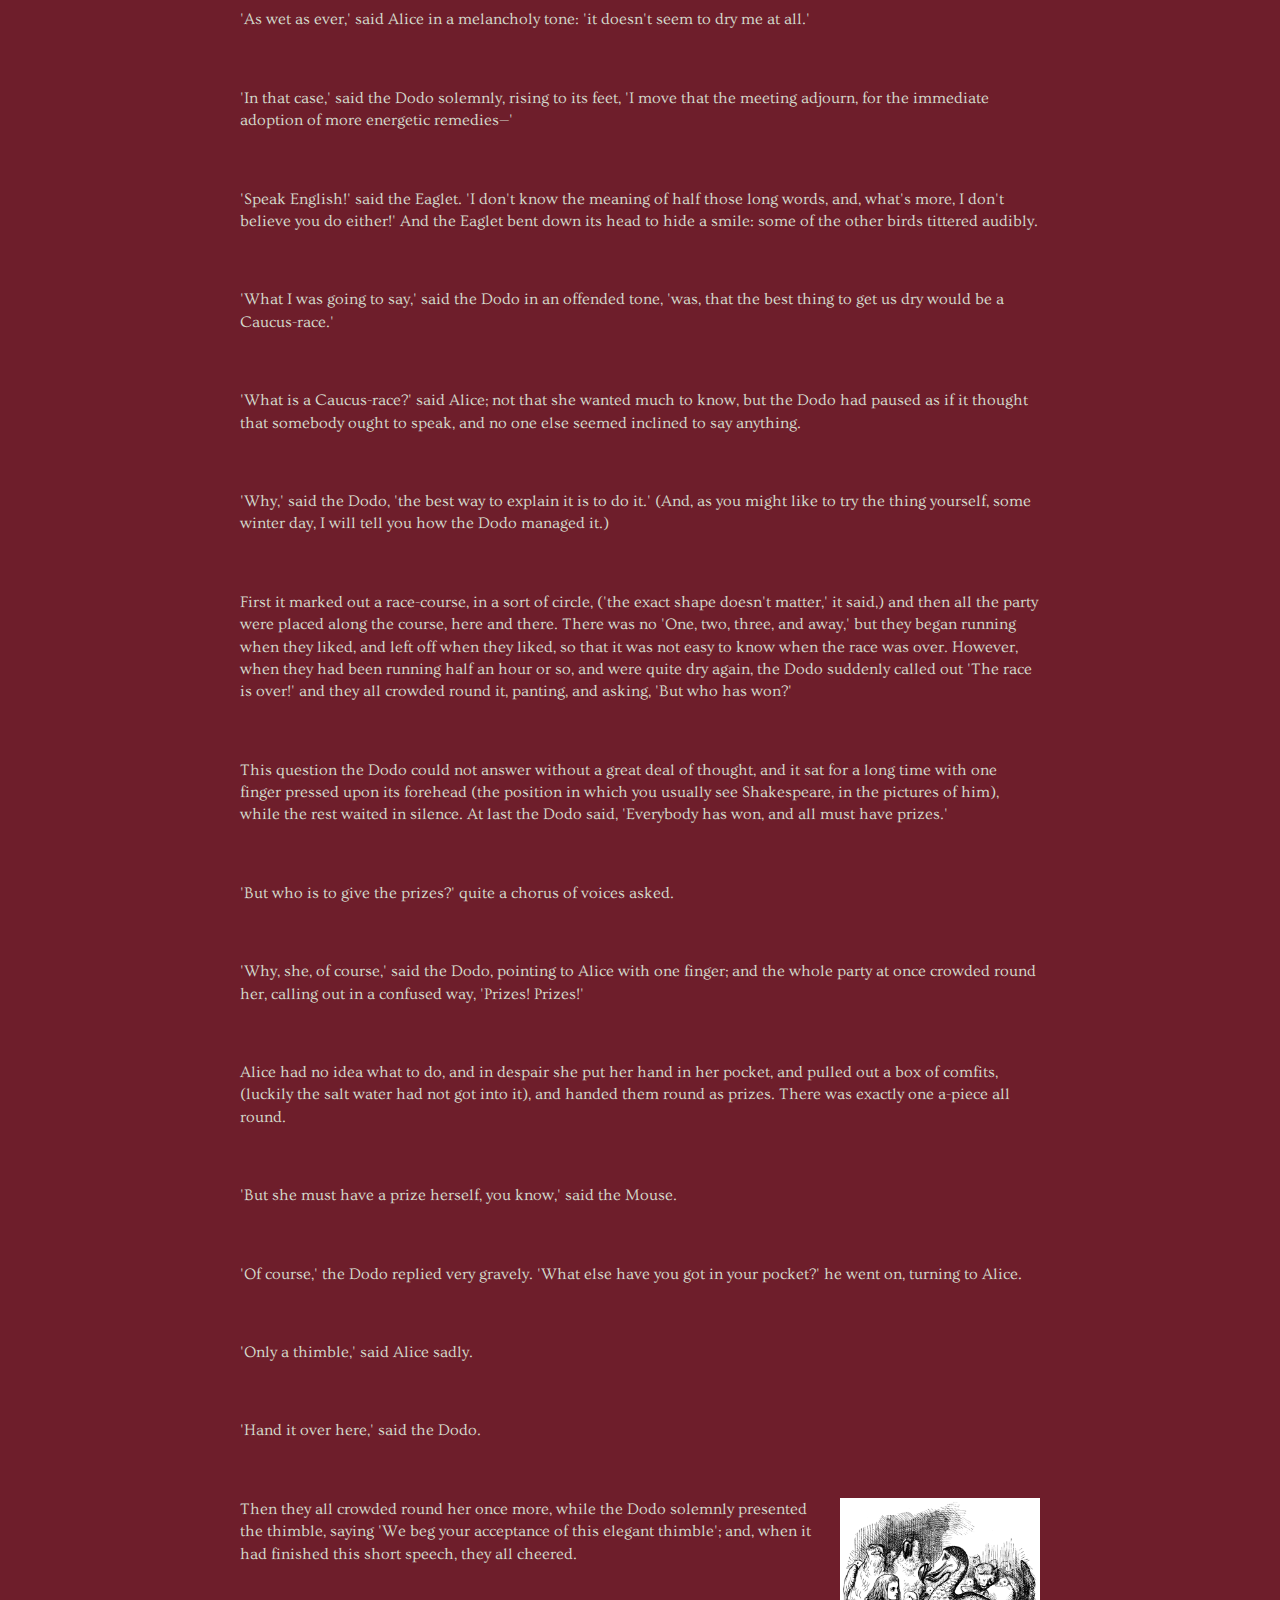
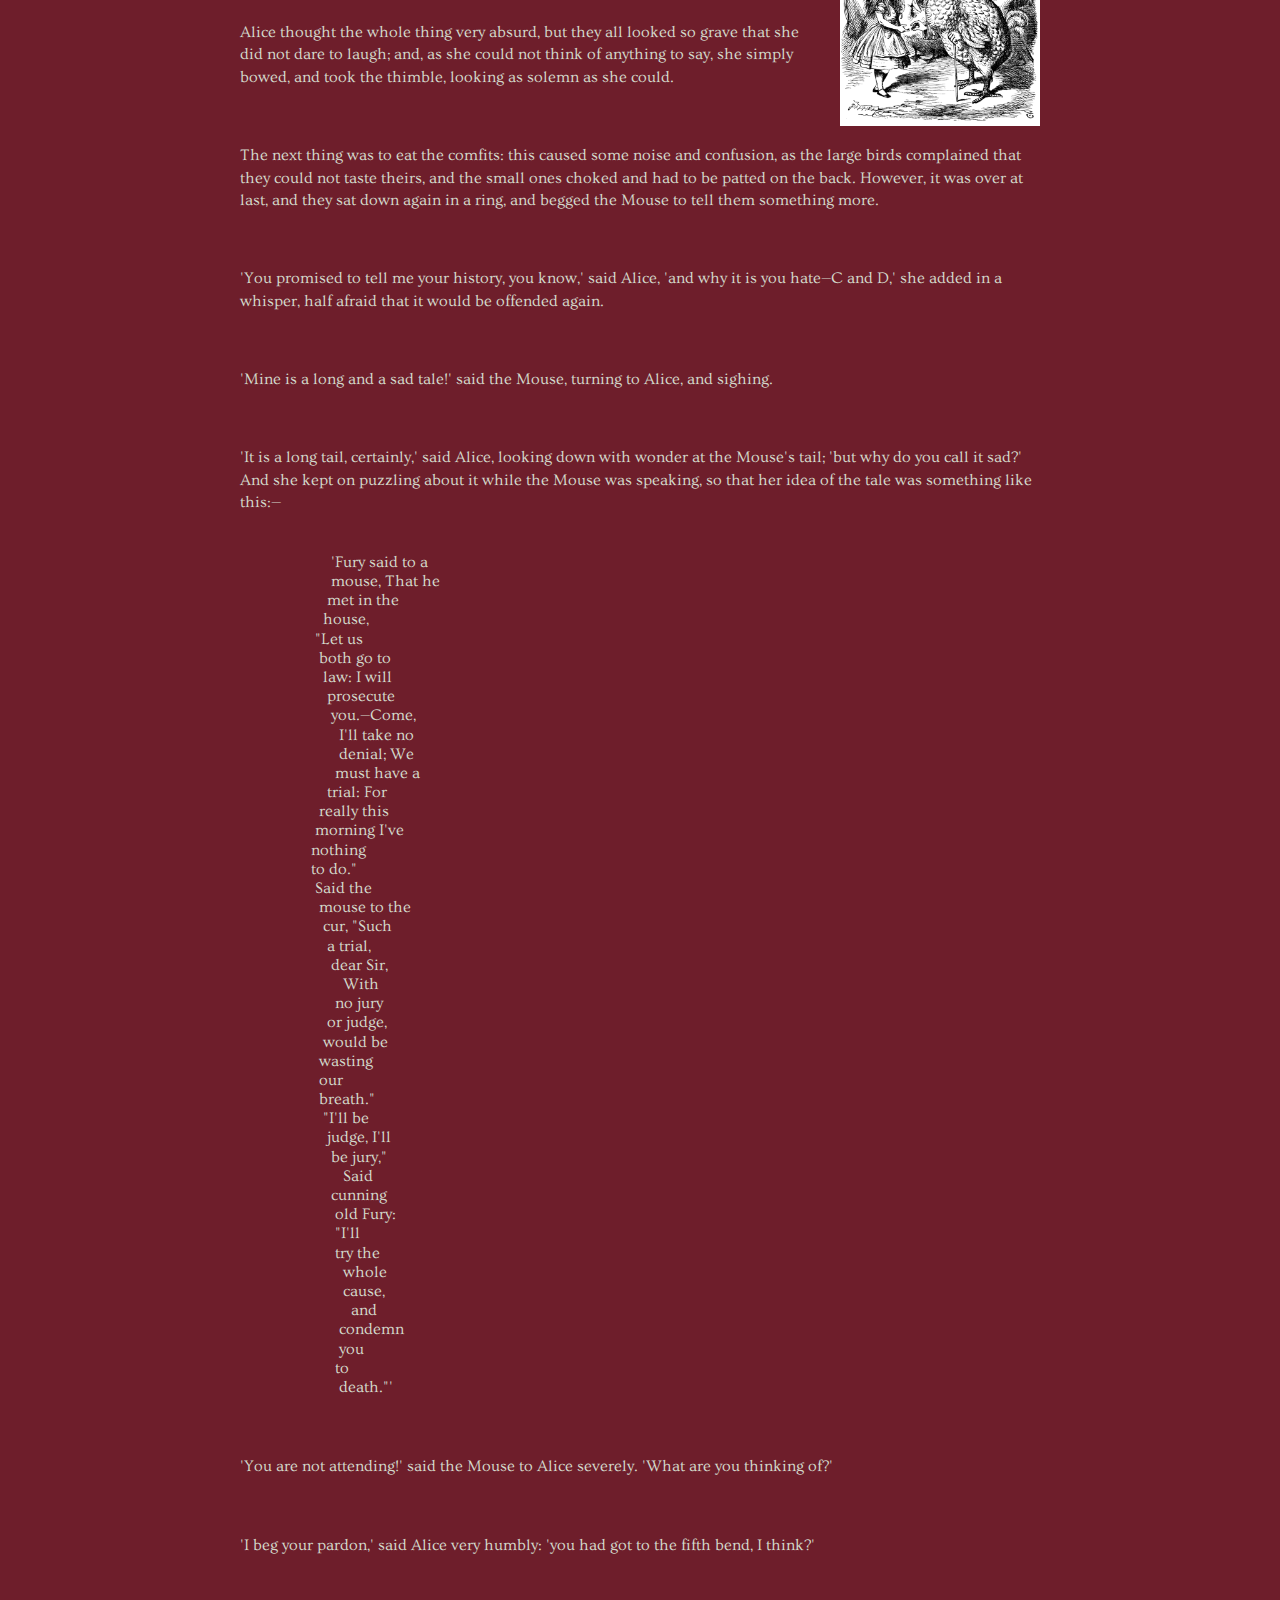
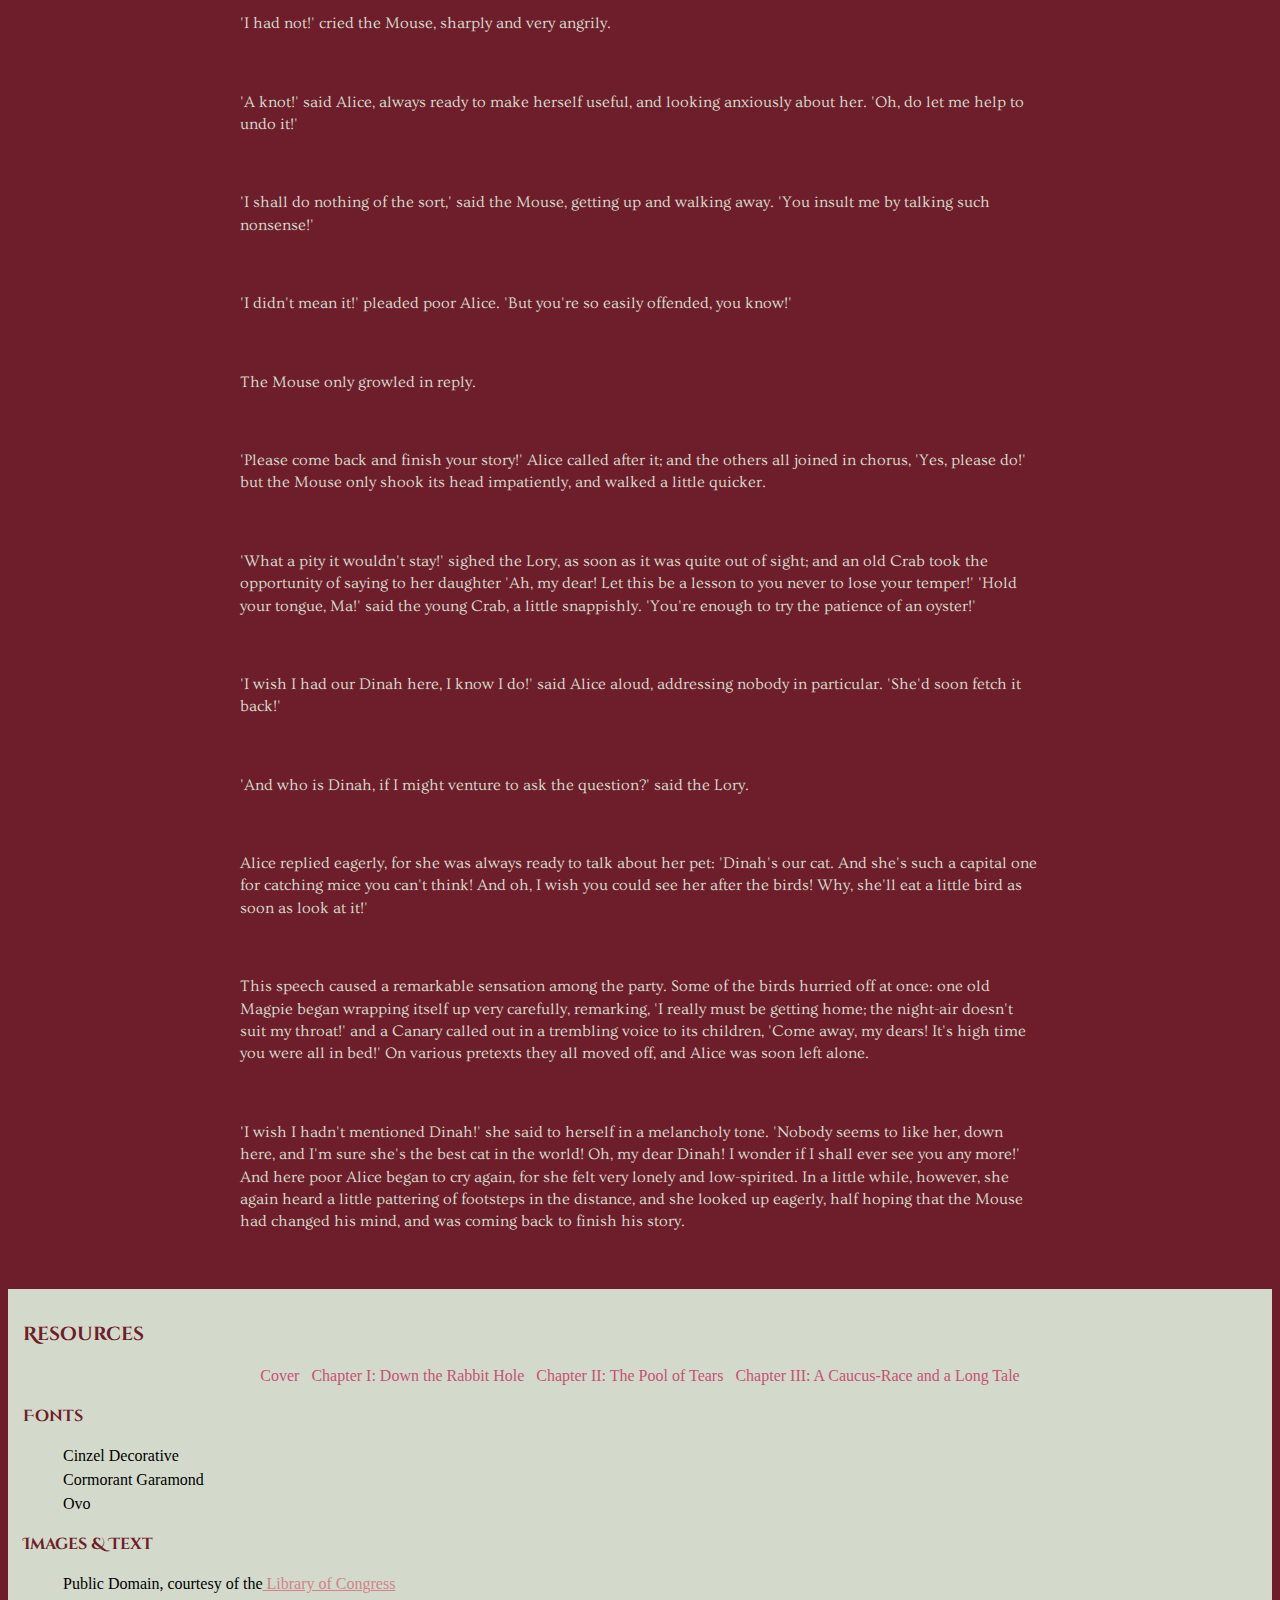
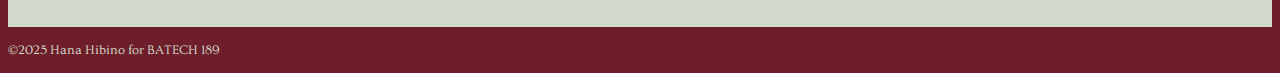
<file: chapter3.html>
<!doctype html>
<html lang="en">
 <head>
  <meta charset="UTF-8" />
  <title>E-Book: Alice in Wonderland: Chapter 3: A Caucus-Race and a Long Tale</title>
  <meta name="viewport" content="width=device-width, initial scale=1" />
  <link rel="stylesheet" href="style.css" />
  <!--Fonts-->
  <link rel="preconnect" href="https://fonts.googleapis.com" />
  <link rel="preconnect" href="https://fonts.gstatic.com" crossorigin />
  <link
   href="https://fonts.googleapis.com/css2?family=Cinzel+Decorative:wght@400;700;900&family=Cormorant+Garamond:ital,wght@0,300..700;1,300..700&family=Ovo&display=swap"
   rel="stylesheet" />
 </head>
 <body>
  <header class="title-banner">
   <h1>Alice's Adventures in Wonderland</h1>
   <p class="subheader">By Lewis Carroll</p>
   <nav class="nav-bar">
    <a href="index.html">Cover</a>
    <a href="chapter1.html">Chapter I: Down the Rabbit Hole</a>
    <a href="chapter2.html">Chapter II: The Pool of Tears</a>
    <a href="chapter3.html">Chapter III: A Caucus-Race and a Long Tale</a>
   </nav>
  </header>
  <main class="container">
   <h4>Chapter III. A Caucus-Race and a Long Tale</h4>
   <p>
    <img
     src="images/ch3_1_alice_and_the_mouse.png"
     alt="Alice with the Mouse, speaking to other characters from the forest."
     class="float-left" />
    They were indeed a queer-looking party that assembled on the bank—the birds with draggled feathers, the animals with
    their fur clinging close to them, and all dripping wet, cross, and uncomfortable.
   </p>
   <br />
   <p>
    The first question of course was, how to get dry again: they had a consultation about this, and after a few minutes
    it seemed quite natural to Alice to find herself talking familiarly with them, as if she had known them all her
    life. Indeed, she had quite a long argument with the Lory, who at last turned sulky, and would only say, 'I am older
    than you, and must know better'; and this Alice would not allow without knowing how old it was, and, as the Lory
    positively refused to tell its age, there was no more to be said.
   </p>
   <br />
   <p>
    At last the Mouse, who seemed to be a person of authority among them, called out, 'Sit down, all of you, and listen
    to me! I'll soon make you dry enough!' They all sat down at once, in a large ring, with the Mouse in the middle.
    Alice kept her eyes anxiously fixed on it, for she felt sure she would catch a bad cold if she did not get dry very
    soon.
   </p>
   <br />
   <p>
    'Ahem!' said the Mouse with an important air, 'are you all ready? This is the driest thing I know. Silence all
    round, if you please! "William the Conqueror, whose cause was favoured by the pope, was soon submitted to by the
    English, who wanted leaders, and had been of late much accustomed to usurpation and conquest. Edwin and Morcar, the
    earls of Mercia and Northumbria—"'
   </p>
   <br />
   <p>'Ugh!' said the Lory, with a shiver.</p>
   <br />
   <p>'I beg your pardon!' said the Mouse, frowning, but very politely: 'Did you speak?'</p>
   <br />
   <p>'Not I!' said the Lory hastily.</p>
   <br />
   <p>
    'I thought you did,' said the Mouse. '—I proceed. "Edwin and Morcar, the earls of Mercia and Northumbria, declared
    for him: and even Stigand, the patriotic archbishop of Canterbury, found it advisable—"'
   </p>
   <br />
   <p>'Found what?' said the Duck.</p>
   <br />
   <p>'Found it,' the Mouse replied rather crossly: 'of course you know what "it" means.'</p>
   <br />
   <p>
    'I know what "it" means well enough, when I find a thing,' said the Duck: 'it's generally a frog or a worm. The
    question is, what did the archbishop find?'
   </p>
   <br />
   <p>
    The Mouse did not notice this question, but hurriedly went on, '"—found it advisable to go with Edgar Atheling to
    meet William and offer him the crown. William's conduct at first was moderate. But the insolence of his Normans—"
    How are you getting on now, my dear?' it continued, turning to Alice as it spoke.
   </p>
   <br />
   <p>'As wet as ever,' said Alice in a melancholy tone: 'it doesn't seem to dry me at all.'</p>
   <br />
   <p>
    'In that case,' said the Dodo solemnly, rising to its feet, 'I move that the meeting adjourn, for the immediate
    adoption of more energetic remedies—'
   </p>
   <br />
   <p>
    'Speak English!' said the Eaglet. 'I don't know the meaning of half those long words, and, what's more, I don't
    believe you do either!' And the Eaglet bent down its head to hide a smile: some of the other birds tittered audibly.
   </p>
   <br />
   <p>
    'What I was going to say,' said the Dodo in an offended tone, 'was, that the best thing to get us dry would be a
    Caucus-race.'
   </p>
   <br />
   <p>
    'What is a Caucus-race?' said Alice; not that she wanted much to know, but the Dodo had paused as if it thought that
    somebody ought to speak, and no one else seemed inclined to say anything.
   </p>
   <br />
   <p>
    'Why,' said the Dodo, 'the best way to explain it is to do it.' (And, as you might like to try the thing yourself,
    some winter day, I will tell you how the Dodo managed it.)
   </p>
   <br />
   <p>
    First it marked out a race-course, in a sort of circle, ('the exact shape doesn't matter,' it said,) and then all
    the party were placed along the course, here and there. There was no 'One, two, three, and away,' but they began
    running when they liked, and left off when they liked, so that it was not easy to know when the race was over.
    However, when they had been running half an hour or so, and were quite dry again, the Dodo suddenly called out 'The
    race is over!' and they all crowded round it, panting, and asking, 'But who has won?'
   </p>
   <br />
   <p>
    This question the Dodo could not answer without a great deal of thought, and it sat for a long time with one finger
    pressed upon its forehead (the position in which you usually see Shakespeare, in the pictures of him), while the
    rest waited in silence. At last the Dodo said, 'Everybody has won, and all must have prizes.'
   </p>
   <br />
   <p>'But who is to give the prizes?' quite a chorus of voices asked.</p>
   <br />
   <p>
    'Why, she, of course,' said the Dodo, pointing to Alice with one finger; and the whole party at once crowded round
    her, calling out in a confused way, 'Prizes! Prizes!'
   </p>
   <br />
   <p>
    Alice had no idea what to do, and in despair she put her hand in her pocket, and pulled out a box of comfits,
    (luckily the salt water had not got into it), and handed them round as prizes. There was exactly one a-piece all
    round.
   </p>
   <br />
   <p>'But she must have a prize herself, you know,' said the Mouse.</p>
   <br />
   <p>
    'Of course,' the Dodo replied very gravely. 'What else have you got in your pocket?' he went on, turning to Alice.
   </p>
   <br />
   <p>'Only a thimble,' said Alice sadly.</p>
   <br />
   <p>'Hand it over here,' said the Dodo.</p>
   <br />
   <div class="clearfix"></div>
   <p>
    <img
     src="images/ch3_2_alice_and_the_dodo.png"
     alt="AN illustration of Alice being handed a thimble from the Dodo"
     class="float-right" />
    Then they all crowded round her once more, while the Dodo solemnly presented the thimble, saying 'We beg your
    acceptance of this elegant thimble'; and, when it had finished this short speech, they all cheered.
   </p>
   <br />
   <p>
    Alice thought the whole thing very absurd, but they all looked so grave that she did not dare to laugh; and, as she
    could not think of anything to say, she simply bowed, and took the thimble, looking as solemn as she could.
   </p>
   <br />
   <p>
    The next thing was to eat the comfits: this caused some noise and confusion, as the large birds complained that they
    could not taste theirs, and the small ones choked and had to be patted on the back. However, it was over at last,
    and they sat down again in a ring, and begged the Mouse to tell them something more.
   </p>
   <br />
   <p>
    'You promised to tell me your history, you know,' said Alice, 'and why it is you hate—C and D,' she added in a
    whisper, half afraid that it would be offended again.
   </p>
   <br />
   <p>'Mine is a long and a sad tale!' said the Mouse, turning to Alice, and sighing.</p>
   <br />
   <p>
    'It is a long tail, certainly,' said Alice, looking down with wonder at the Mouse's tail; 'but why do you call it
    sad?' And she kept on puzzling about it while the Mouse was speaking, so that her idea of the tale was something
    like this:—
   </p>
   <figure class="poem">
    <pre>
         'Fury said to a
         mouse, That he
        met in the
       house,
     "Let us
      both go to
       law: I will
        prosecute
         you.—Come,
           I'll take no
           denial; We
          must have a
        trial: For
      really this
     morning I've
    nothing
    to do."
     Said the
      mouse to the
       cur, "Such
        a trial,
         dear Sir,
            With
          no jury
        or judge,
       would be
      wasting
      our
      breath."
       "I'll be
        judge, I'll
         be jury,"
            Said
         cunning
          old Fury:
          "I'll
          try the
            whole
            cause,
              and
           condemn
           you
          to
           death."'
 </pre
    >
   </figure>
   <p>'You are not attending!' said the Mouse to Alice severely. 'What are you thinking of?'</p>
   <br />
   <p>'I beg your pardon,' said Alice very humbly: 'you had got to the fifth bend, I think?'</p>
   <br />
   <p>'I had not!' cried the Mouse, sharply and very angrily.</p>
   <br />
   <p>
    'A knot!' said Alice, always ready to make herself useful, and looking anxiously about her. 'Oh, do let me help to
    undo it!'
   </p>
   <br />
   <p>
    'I shall do nothing of the sort,' said the Mouse, getting up and walking away. 'You insult me by talking such
    nonsense!'
   </p>
   <br />
   <p>'I didn't mean it!' pleaded poor Alice. 'But you're so easily offended, you know!'</p>
   <br />
   <p>The Mouse only growled in reply.</p>
   <br />
   <p>
    'Please come back and finish your story!' Alice called after it; and the others all joined in chorus, 'Yes, please
    do!' but the Mouse only shook its head impatiently, and walked a little quicker.
   </p>
   <br />
   <p>
    'What a pity it wouldn't stay!' sighed the Lory, as soon as it was quite out of sight; and an old Crab took the
    opportunity of saying to her daughter 'Ah, my dear! Let this be a lesson to you never to lose your temper!' 'Hold
    your tongue, Ma!' said the young Crab, a little snappishly. 'You're enough to try the patience of an oyster!'
   </p>
   <br />
   <p>
    'I wish I had our Dinah here, I know I do!' said Alice aloud, addressing nobody in particular. 'She'd soon fetch it
    back!'
   </p>
   <br />
   <p>'And who is Dinah, if I might venture to ask the question?' said the Lory.</p>
   <br />
   <p>
    Alice replied eagerly, for she was always ready to talk about her pet: 'Dinah's our cat. And she's such a capital
    one for catching mice you can't think! And oh, I wish you could see her after the birds! Why, she'll eat a little
    bird as soon as look at it!'
   </p>
   <br />
   <p>
    This speech caused a remarkable sensation among the party. Some of the birds hurried off at once: one old Magpie
    began wrapping itself up very carefully, remarking, 'I really must be getting home; the night-air doesn't suit my
    throat!' and a Canary called out in a trembling voice to its children, 'Come away, my dears! It's high time you were
    all in bed!' On various pretexts they all moved off, and Alice was soon left alone.
   </p>
   <br />
   <p>
    'I wish I hadn't mentioned Dinah!' she said to herself in a melancholy tone. 'Nobody seems to like her, down here,
    and I'm sure she's the best cat in the world! Oh, my dear Dinah! I wonder if I shall ever see you any more!' And
    here poor Alice began to cry again, for she felt very lonely and low-spirited. In a little while, however, she again
    heard a little pattering of footsteps in the distance, and she looked up eagerly, half hoping that the Mouse had
    changed his mind, and was coming back to finish his story.
   </p>
   <br />
   <div class="clearfix"></div>
  </main>
  <section class="footer-banner">
   <h2>Resources</h2>
   <nav class="nav-bar bottom">
    <a href="index.html">Cover</a>
    <a href="chapter1.html">Chapter I: Down the Rabbit Hole</a>
    <a href="chapter2.html">Chapter II: The Pool of Tears</a>
    <a href="chapter3.html">Chapter III: A Caucus-Race and a Long Tale</a>
   </nav>
   <h3>Fonts</h3>
   <ol>
   <li>Cinzel Decorative</li>
   <li>Cormorant Garamond</li>
   <li>Ovo</li>
   </ol>
   <h3>Images & Text</h3>
   <ol>
    <li>Public Domain, courtesy of the<a href="https://www.loc.gov/item/12031272" target="_blank"> Library of Congress</a></li>
   </ol>
  </section>
  <footer>
   <p>&copy;2025 Hana Hibino for BATECH 189</p>
  </footer>
 </body>
</html>
</file>
<file: style.css>
header {
    background-color: #d4dacb;
    padding: 10px 15px;
    max-width: 1000px;
    margin: 0 auto;
}
body {
    background-color: #6e1e2b;
    line-height: 1.5;
}
h1 {
    color: #6e1e2b;
    text-align: center;
    font-family: "Cinzel Decorative", serif;
    font-weight: 800;
}
h2 {
    color: #6e1e2b;
    font-size: larger;
    font-family: "Cinzel Decorative", serif;
    font-weight: 700;
}
h3 {
    color: #6e1e2b;
    text-align: left;
    font-size: medium;
    font-family: "Cinzel Decorative", serif;
    font-weight: 600;
}
h4 {
    color: #d18389;
    font-family: "Cinzel Decorative", serif;
    font-weight: 800;
    font-size: larger;
}
.subheader {
    color: #2b6398;
    text-align: center;
    font-family: "Cormorant Garamond", serif;
    font-weight: 400;
    font-style: italic;
}
.nav-bar {
    text-align: center;
    margin: 10px;
    display: flexbox;
    flex-wrap: wrap;
    justify-content: center;
    align-items: center;
    gap: 6rem;
}
.nav-bar a {
    text-decoration: none;
    color: #c45275;
    padding: 0.25rem;
}
.nav-bar a:hover {
    color: #588d26;
}
main.container {
    max-width: 50em;
    margin: 0 auto;
    padding: 1rem;
}
p {
    text-align: left;
    color: #d4dacb;
    font-family: "Ovo", serif;
    line-height: 1.4;
}
a {
    color: #d18389;
}
.float-left {
    float: left;
    max-width: 200px;
    margin: 0 1rem 1rem 0;
}
.float-right {
    float: right;
    max-width: 200px;
    margin: 0 0 1rem 1rem;
}
.clearfix {
    clear: both;
}
.verse {
    margin: 0 1rem;
    clear: both;
}
.verse pre {
    line-height: 1.2;
    margin: 0;
    color: #d4dacb;
    font-family: "Ovo", serif;
}
.poem {
    margin: 0 0 0 1rem;
    clear: both;
}
.poem pre {
    display: block;
    text-align: left;
    line-height: 1.2;
    max-width: 400px;
    margin: 5%;
    color: #d4dacb;
    font-family: "Ovo", serif;
}
.next-button {
                text-align: center;
                margin-top: 2em;
                margin-bottom: 1em;
            }
.next-button a {
                background-color: #2b6398;
                color: white;
                padding: 0.75em 2em;
                font-size: 1.2em;
                text-decoration: none;
            }
.next-button a:hover {
                background-color: #1f436f;
            }
.nav-bar bottom {
    display: inline;
}
.footer-banner {
    background-color: #d4dacb;
    padding: 15px;
}
ol {
    list-style: none;
}
footer {
    text-align: center;
    font-size: smaller;
    font-family: "Cormorant Garamond", serif;
    color: #c45275;
}
</file>
